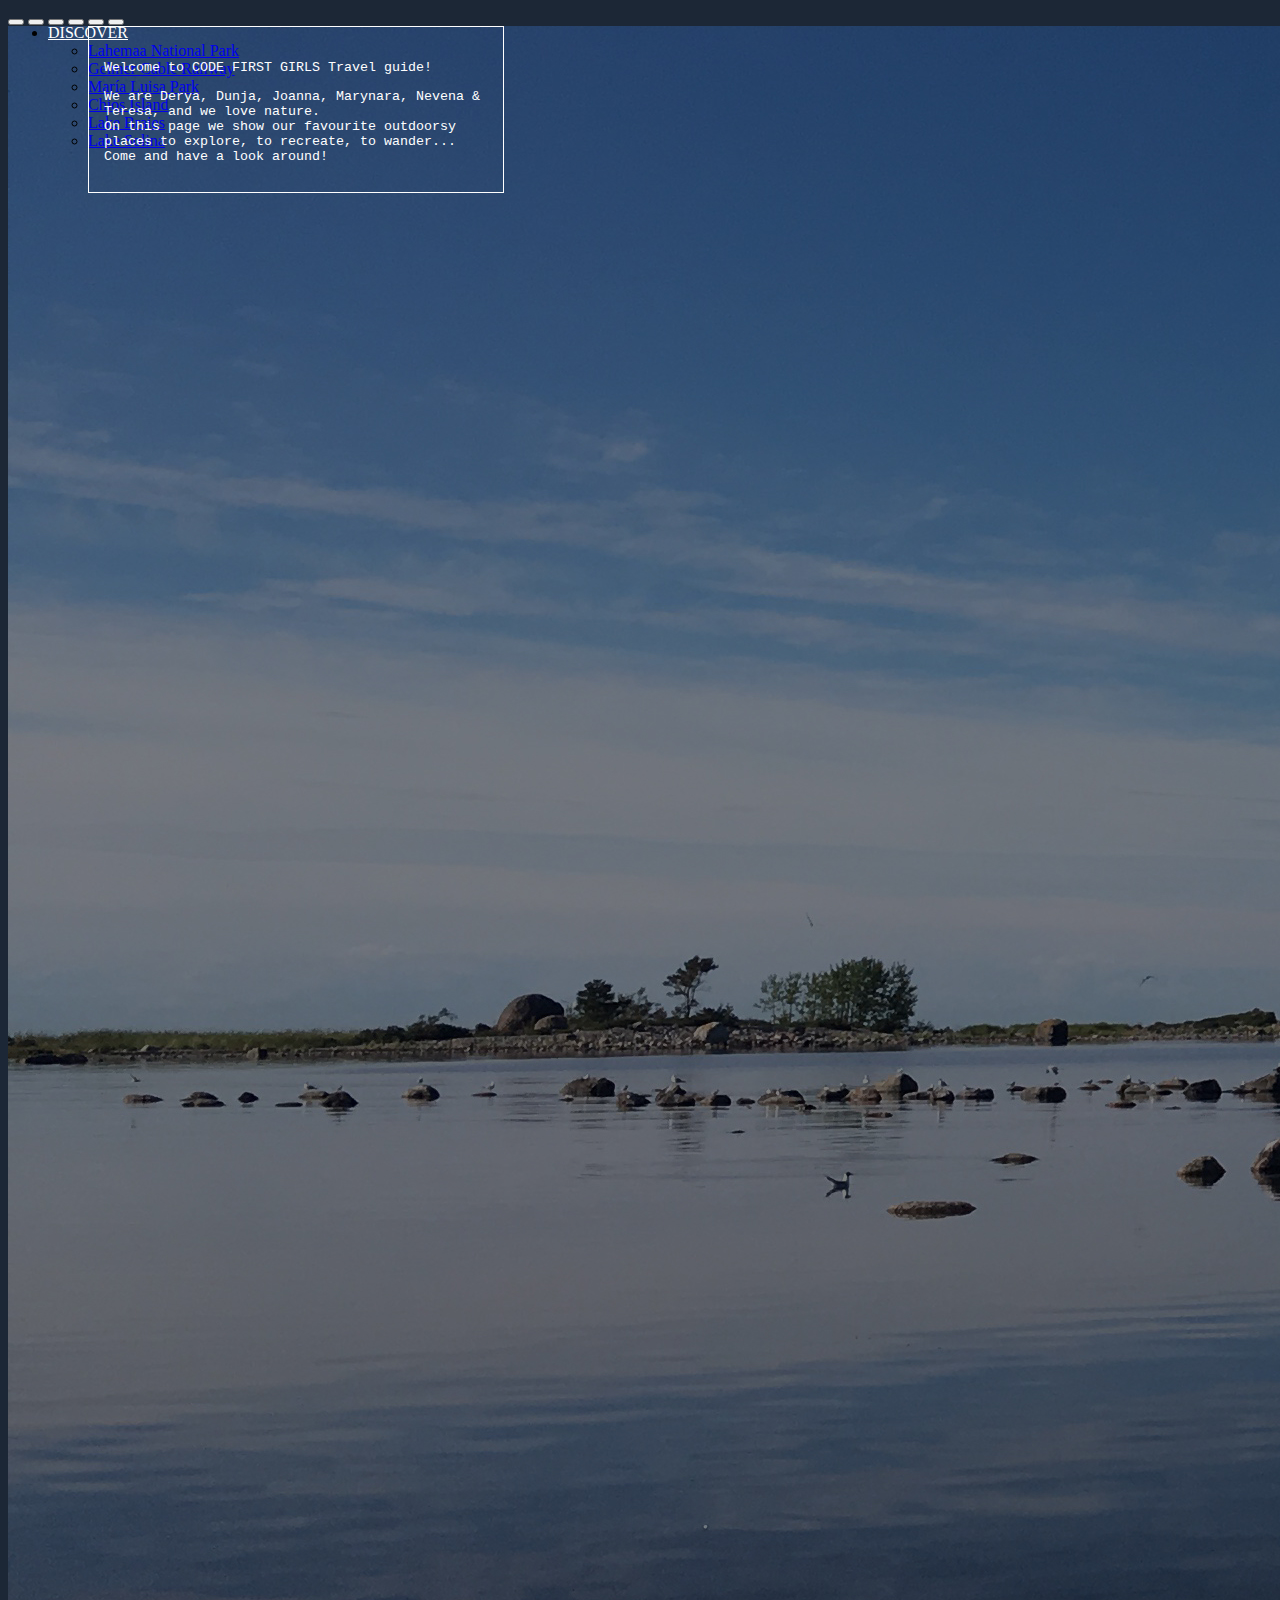
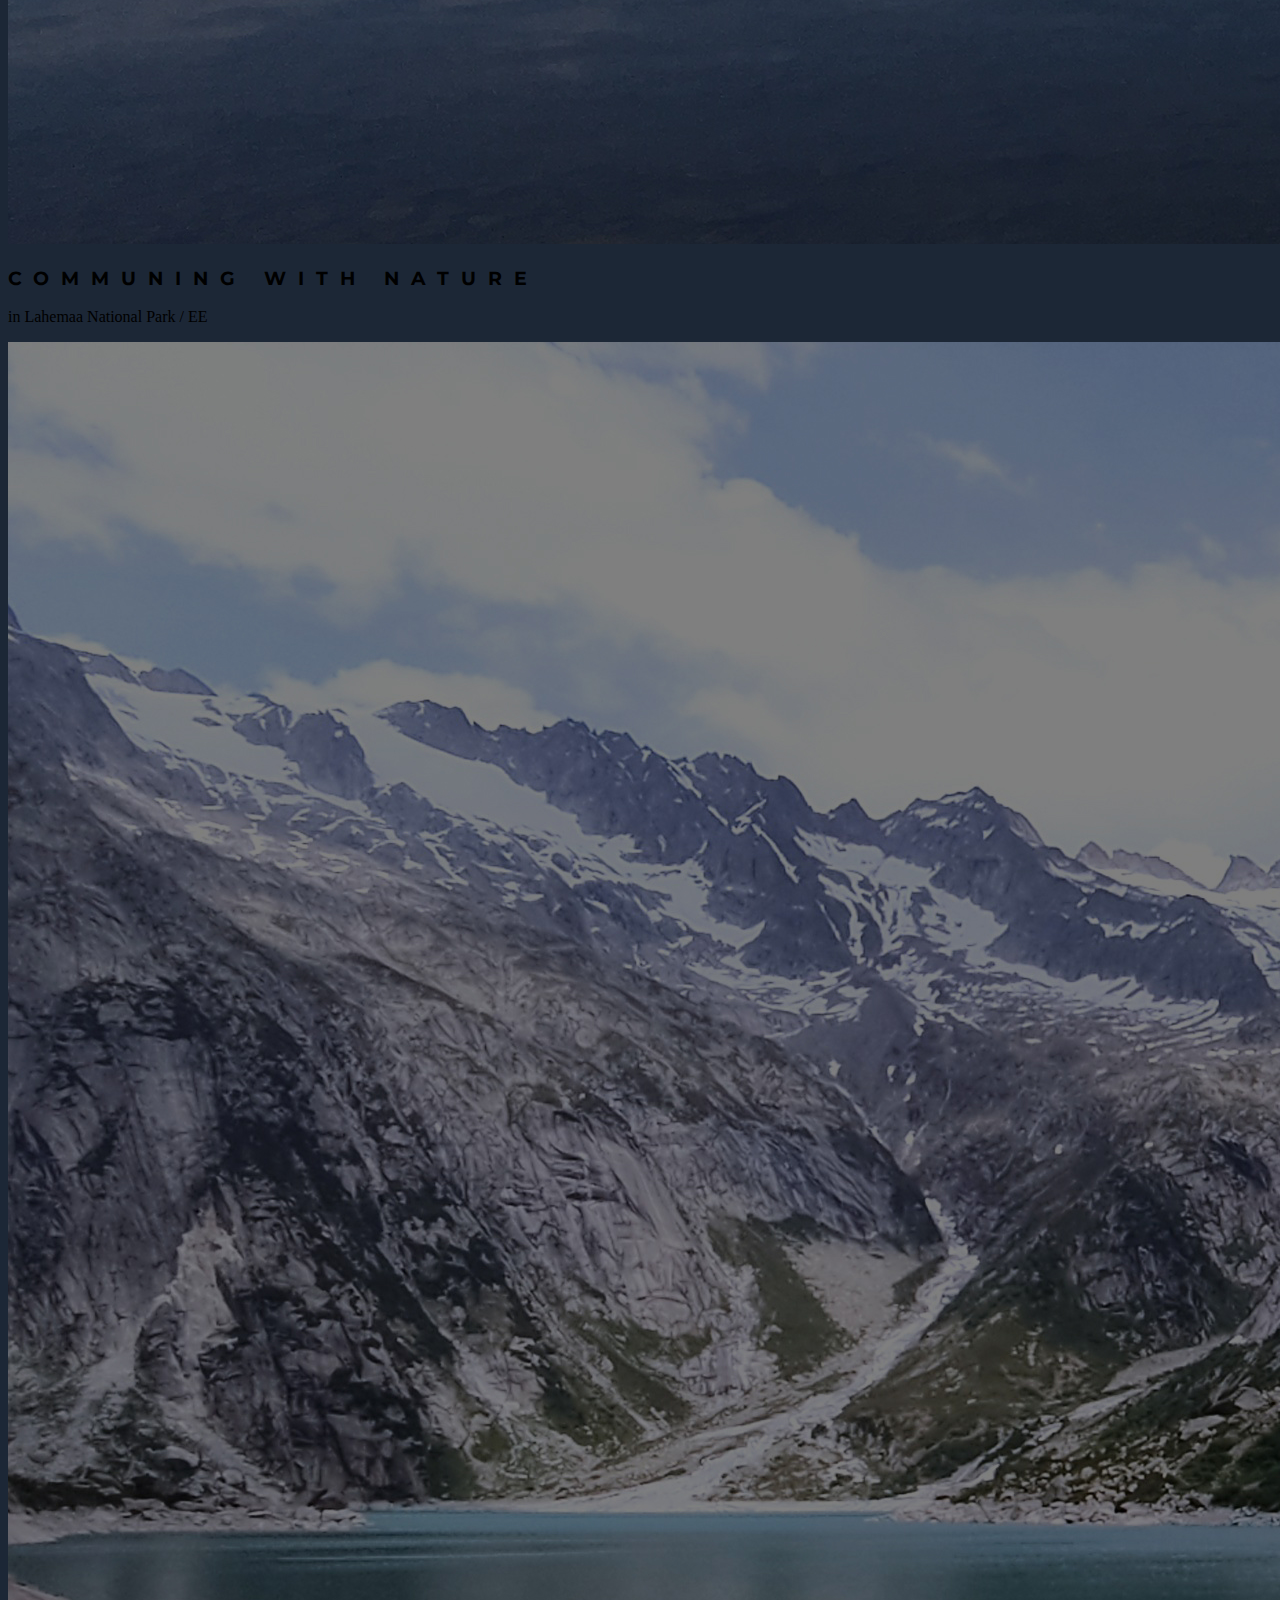
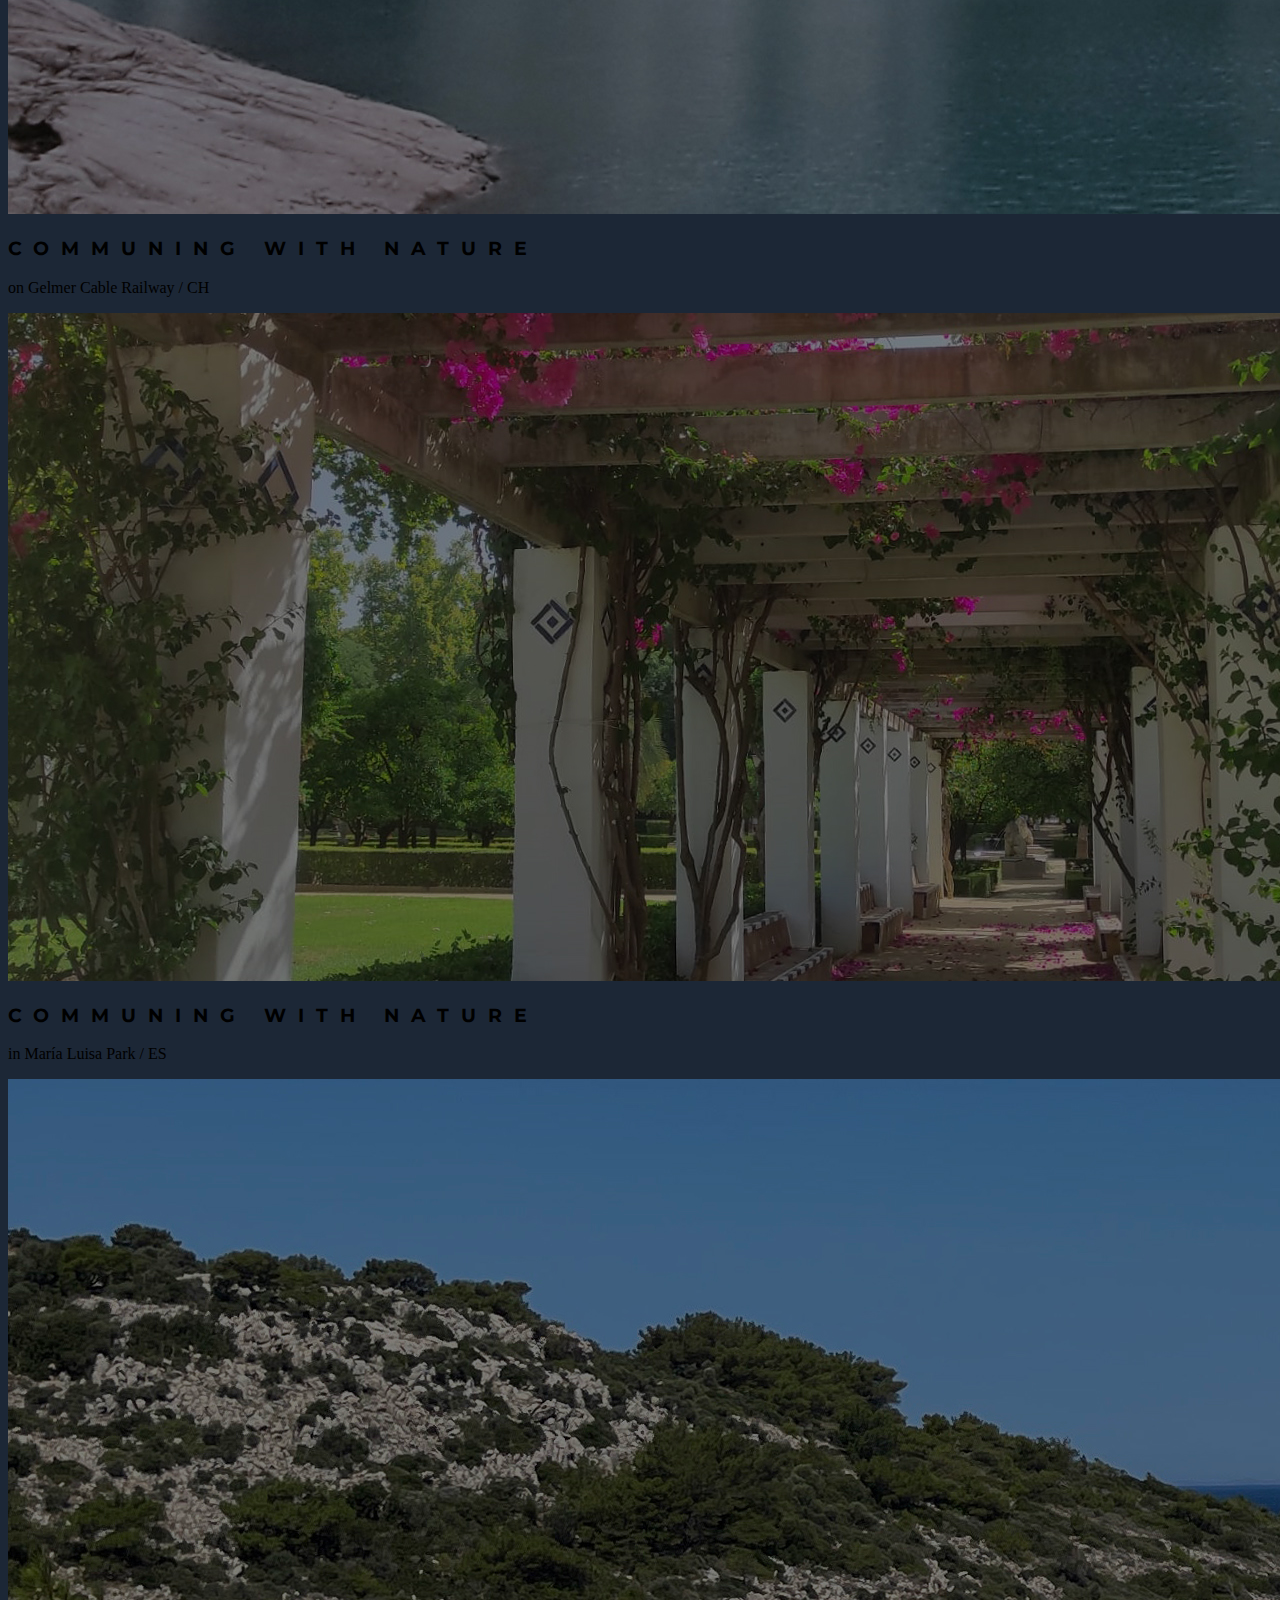
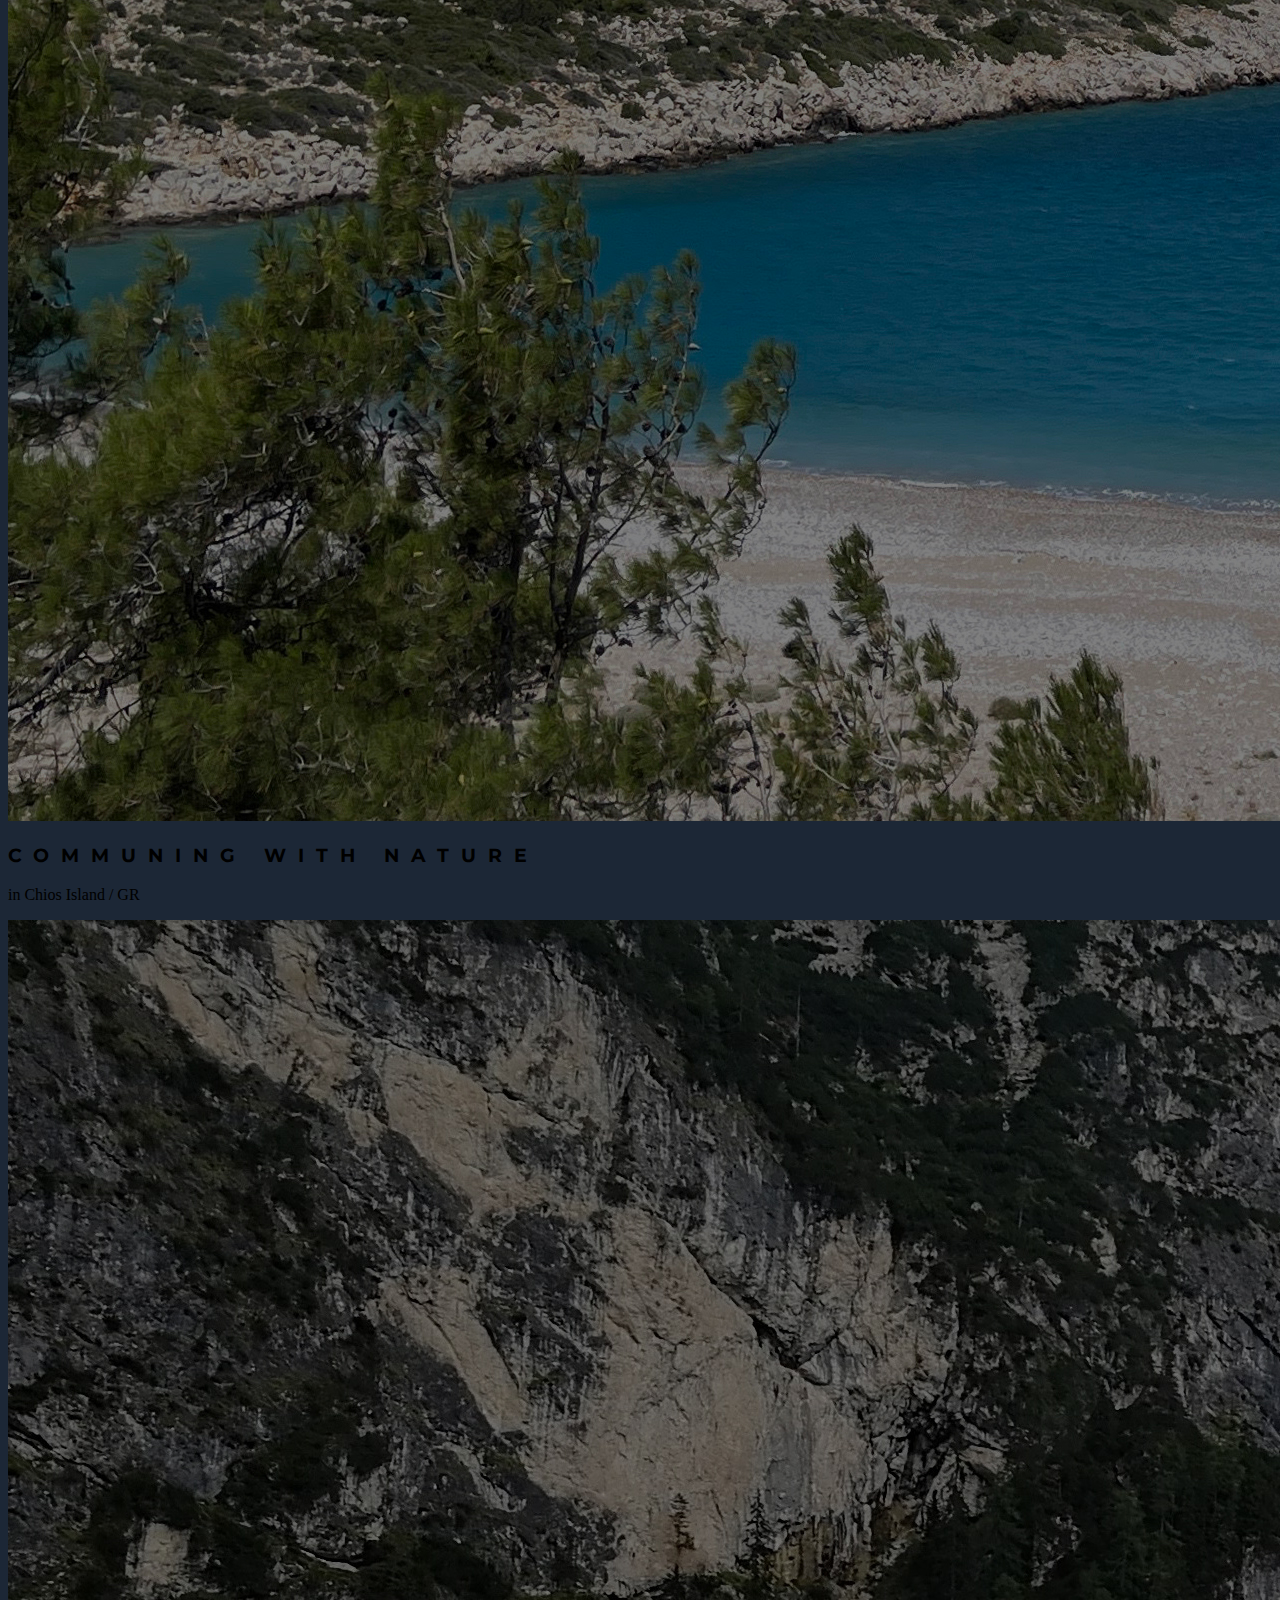
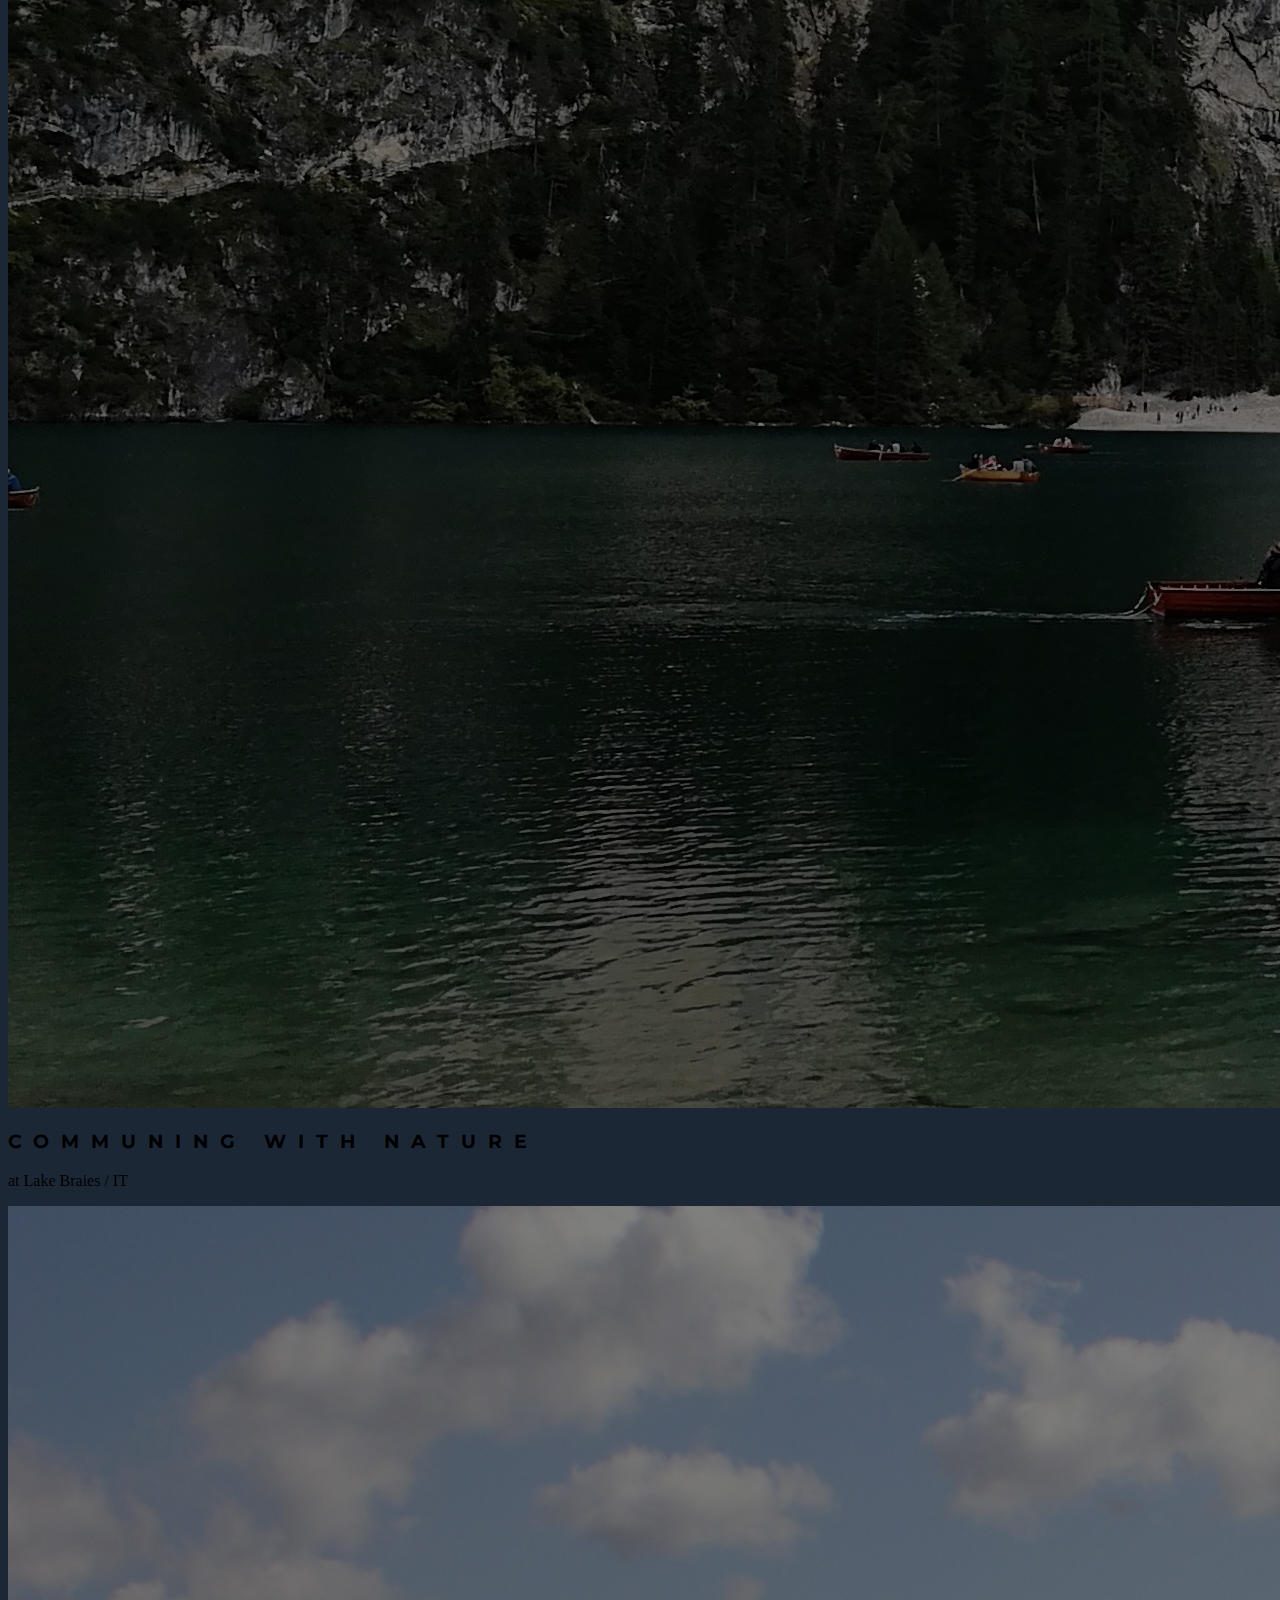
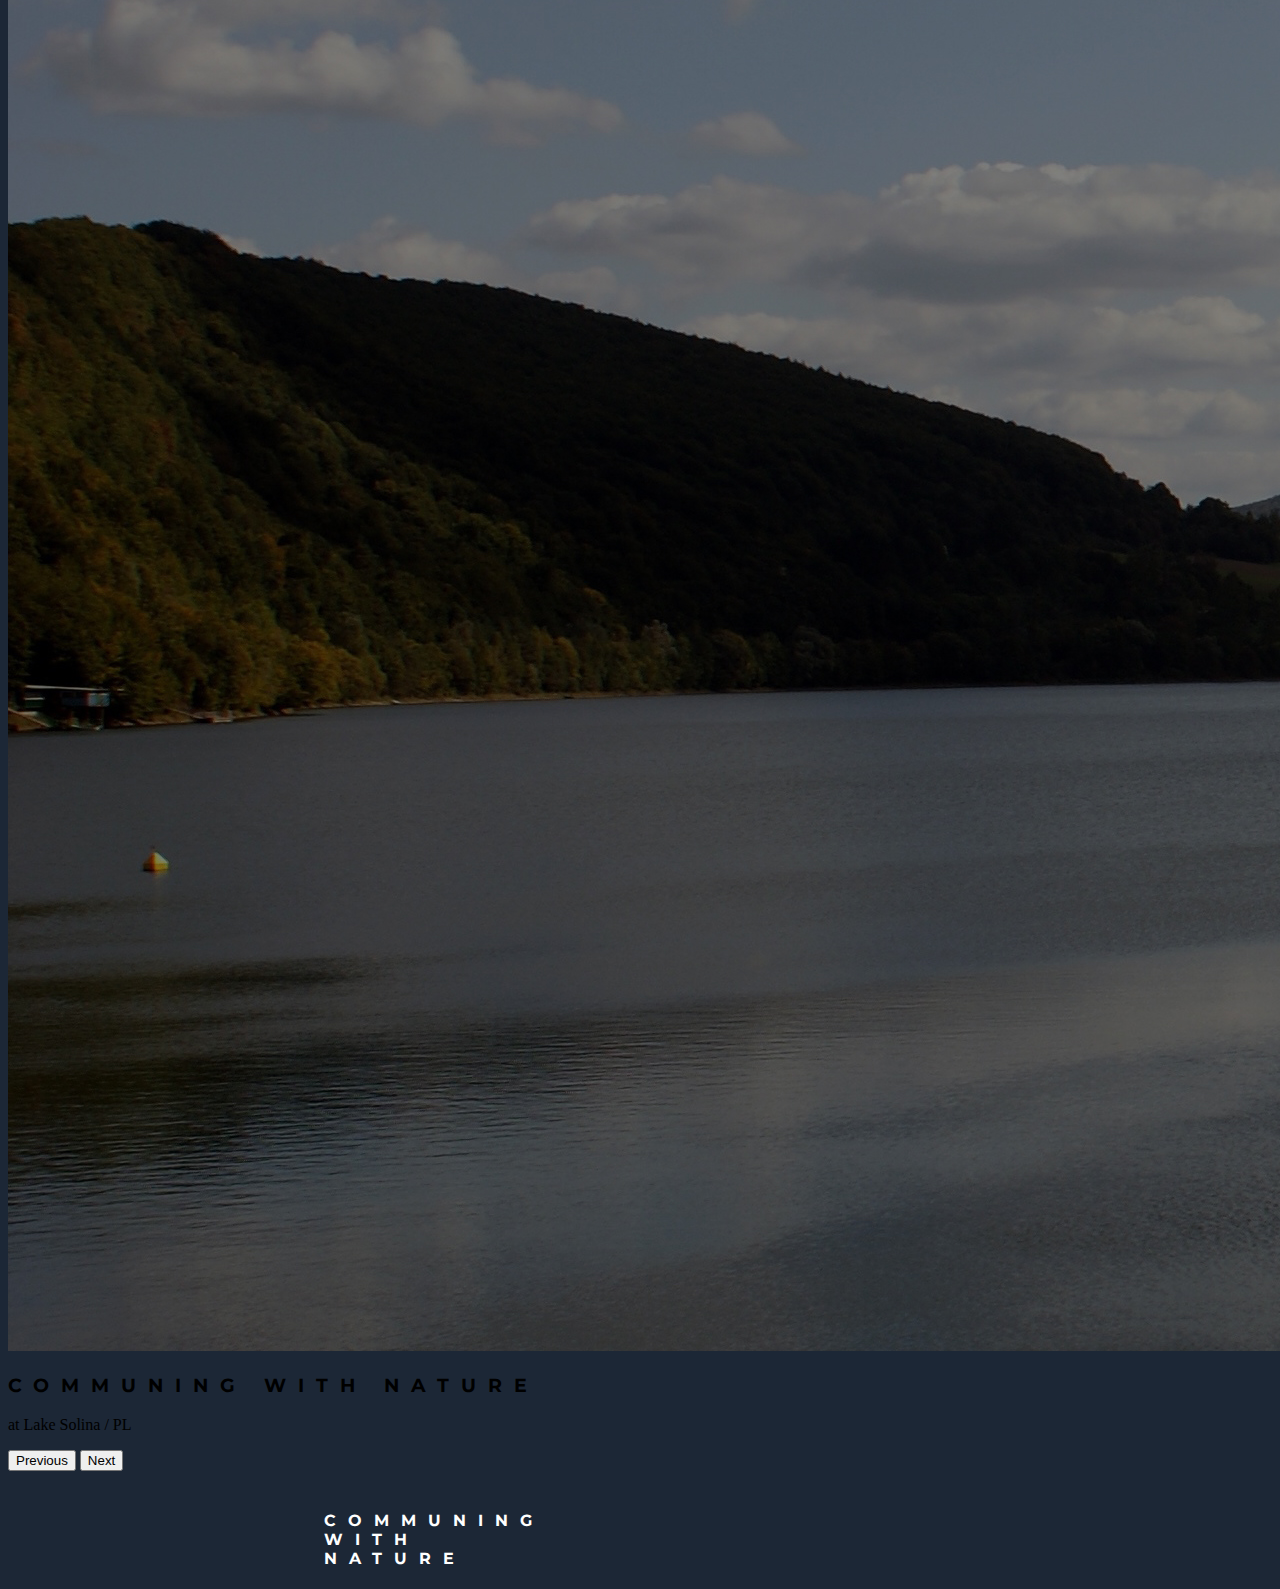
<file: index.html>
<!DOCTYPE html>
<html lang="en">
  <head>
    <meta charset="UTF-8" />
    <meta name="viewport" content="width=device-width, initial-scale=1.0" />
    <title>Communing with nature</title>
    <link
      href="https://cdn.jsdelivr.net/npm/bootstrap@5.3.0/dist/css/bootstrap.min.css"
      rel="stylesheet"
      integrity="sha384-9ndCyUaIbzAi2FUVXJi0CjmCapSmO7SnpJef0486qhLnuZ2cdeRhO02iuK6FUUVM"
      crossorigin="anonymous"
    />
    <link rel="stylesheet" href="src/style.css" />
    <!-- special font -->
    <link
      rel="stylesheet"
      href="https://fonts.googleapis.com/css?family=Montserrat"
    />
  </head>
  <body>
    <!-- Carousel -->
    <div id="carouselExampleCaptions" class="carousel slide">
      <!-- nav bar -->
      <ul class="nav justify-content-end">
        <li class="nav-item dropdown">
          <a
            class="nav-link dropdown-toggle"
            href="#"
            role="button"
            data-bs-toggle="dropdown"
            aria-expanded="false"
          >
            DISCOVER
          </a>
          <ul class="dropdown-menu">
            <li>
              <a class="dropdown-item" href="nature-website/lahemaa.html"
                >Lahemaa National Park</a
              >
            </li>
            <li>
              <a class="dropdown-item" href="nature-website/gelmer.html"
                >Gelmer Cable Railway</a
              >
            </li>
            <li>
              <a class="dropdown-item" href="nature-website/marialuisapark.html"
                >María Luisa Park</a
              >
            </li>
            <li>
              <a class="dropdown-item" href="nature-website/chios.html"
                >Chios Island</a
              >
            </li>
            <li>
              <a class="dropdown-item" href="nature-website/braies.html"
                >Lake Braies</a
              >
            </li>
            <li>
              <a class="dropdown-item" href="nature-website/solina.html"
                >Lake Solina</a
              >
            </li>
          </ul>
        </li>
      </ul>

      <!-- about text wide screen -->
      <div class="aboutSectionWide">
        <p>Welcome to CODE FIRST GIRLS Travel guide!</p>
        <p>
          We are Derya, Dunja, Joanna, Marynara, Nevena & Teresa, and we love
          nature. <br />
          On this page we show our favourite outdoorsy places to explore, to
          recreate, to wander...<br />
          Come and have a look around!
        </p>
      </div>
      <!-- Indicators/dots -->
      <div class="carousel-indicators">
        <button
          type="button"
          data-bs-target="#carouselExampleCaptions"
          data-bs-slide-to="0"
          class="active"
          aria-current="true"
          aria-label="Slide 1"
        ></button>
        <button
          type="button"
          data-bs-target="#carouselExampleCaptions"
          data-bs-slide-to="1"
          aria-label="Slide 2"
        ></button>
        <button
          type="button"
          data-bs-target="#carouselExampleCaptions"
          data-bs-slide-to="2"
          aria-label="Slide 3"
        ></button>
        <button
          type="button"
          data-bs-target="#carouselExampleCaptions"
          data-bs-slide-to="3"
          aria-label="Slide 4"
        ></button>
        <button
          type="button"
          data-bs-target="#carouselExampleCaptions"
          data-bs-slide-to="4"
          aria-label="Slide 5"
        ></button>
        <button
          type="button"
          data-bs-target="#carouselExampleCaptions"
          data-bs-slide-to="5"
          aria-label="Slide 6"
        ></button>
      </div>

      <!-- The slideshow/carousel -->

      <div class="carousel-inner">
        <div class="carousel-item active">
          <img
            src="images/lahemaa_filter.jpg"
            class="d-block w-100"
            alt="Lahemaa National Park"
          />
          <div class="carousel-caption d-none d-md-block">
            <h3>COMMUNING WITH NATURE</h3>
            <p>in Lahemaa National Park / EE</p>
          </div>
        </div>
        <div class="carousel-item">
          <img
            src="images/gelmerbahn_filter.jpg"
            class="d-block w-100"
            alt="Gelmer Cable Railway"
          />
          <div class="carousel-caption d-none d-md-block">
            <h3>COMMUNING WITH NATURE</h3>
            <p>on Gelmer Cable Railway / CH</p>
          </div>
        </div>
        <div class="carousel-item">
          <img
            src="images/marialuisapark_filter.jpg"
            class="d-block w-100"
            alt="María Luisa Park"
          />
          <div class="carousel-caption d-none d-md-block">
            <h3>COMMUNING WITH NATURE</h3>
            <p>in María Luisa Park / ES</p>
          </div>
        </div>
        <div class="carousel-item">
          <img
            src="images/chios_filter.jpg"
            class="d-block w-100"
            alt="Chios Island"
          />
          <div class="carousel-caption d-none d-md-block">
            <h3>COMMUNING WITH NATURE</h3>
            <p>in Chios Island / GR</p>
          </div>
        </div>
        <div class="carousel-item">
          <img
            src="images/braies_filter.jpg"
            class="d-block w-100"
            alt="Lake Braies"
          />
          <div class="carousel-caption d-none d-md-block">
            <h3>COMMUNING WITH NATURE</h3>
            <p>at Lake Braies / IT</p>
          </div>
        </div>
        <div class="carousel-item">
          <img
            src="images/solina_filter.jpg"
            class="d-block w-100"
            alt="Lake Solina"
          />
          <div class="carousel-caption d-none d-md-block">
            <h3>COMMUNING WITH NATURE</h3>
            <p>at Lake Solina / PL</p>
          </div>
        </div>
      </div>

      <!-- Left and right controls/icons -->
      <button
        class="carousel-control-prev"
        type="button"
        data-bs-target="#carouselExampleCaptions"
        data-bs-slide="prev"
      >
        <span class="carousel-control-prev-icon" aria-hidden="true"></span>
        <span class="visually-hidden">Previous</span>
      </button>
      <button
        class="carousel-control-next"
        type="button"
        data-bs-target="#carouselExampleCaptions"
        data-bs-slide="next"
      >
        <span class="carousel-control-next-icon" aria-hidden="true"></span>
        <span class="visually-hidden">Next</span>
      </button>
    </div>

    <!-- heading for phone screen -->
    <div class="headingPhone d-sm-block d-md-none">
      <h4>
        COMMUNING <br />
        WITH <br />
        NATURE
      </h4>
    </div>

    <!-- about text for phone & tablet screen -->
    <div class="aboutSectionPhone">
      <p>Welcome to CODE FIRST GIRLS travel guide!</p>
      <p>
        We are Derya, Dunja, Joanna, Marynara, Nevena & Teresa, and we love
        nature. <br />
        On this page we show our favourite outdoorsy places to explore, to
        recreate, to wander... <br />
        Come and have a look around!
      </p>
    </div>

    <script
      src="https://cdn.jsdelivr.net/npm/bootstrap@5.3.0/dist/js/bootstrap.bundle.min.js"
      integrity="sha384-geWF76RCwLtnZ8qwWowPQNguL3RmwHVBC9FhGdlKrxdiJJigb/j/68SIy3Te4Bkz"
      crossorigin="anonymous"
    ></script>
  </body>
</html>
</file>
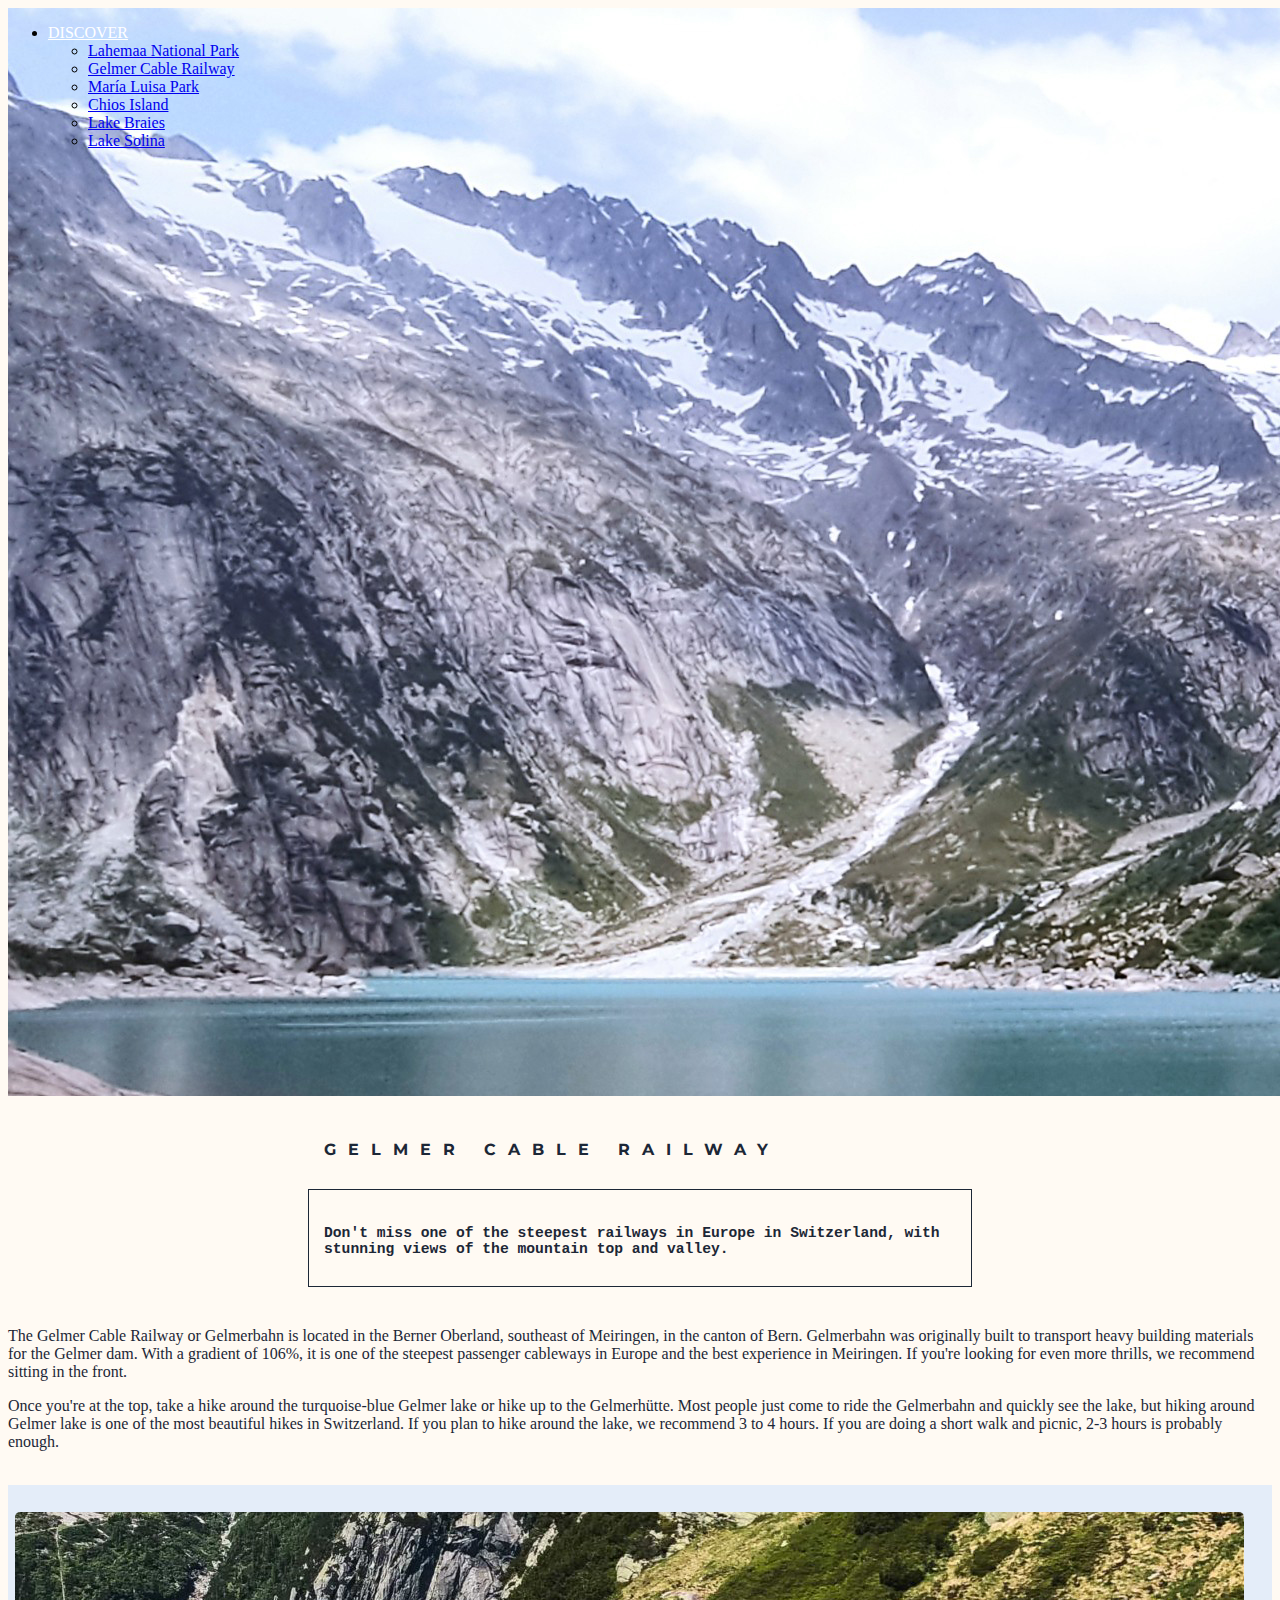
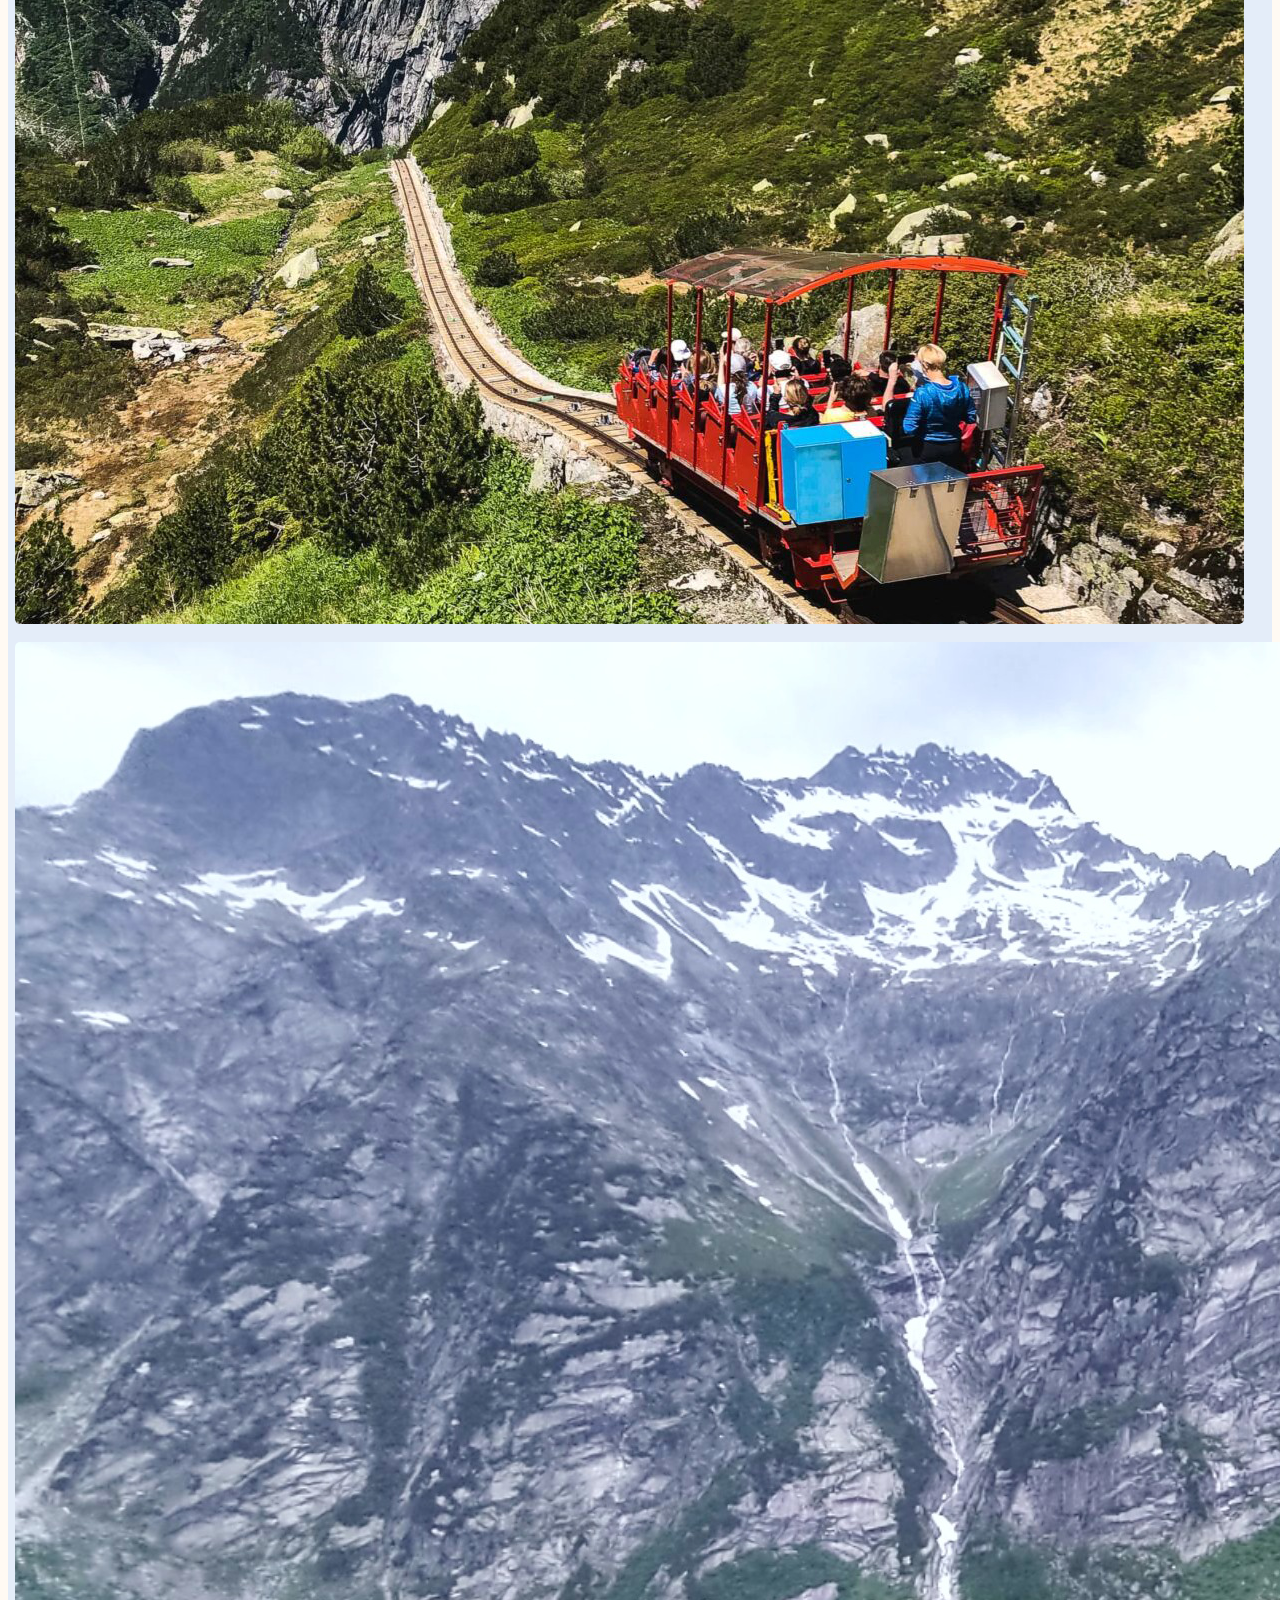
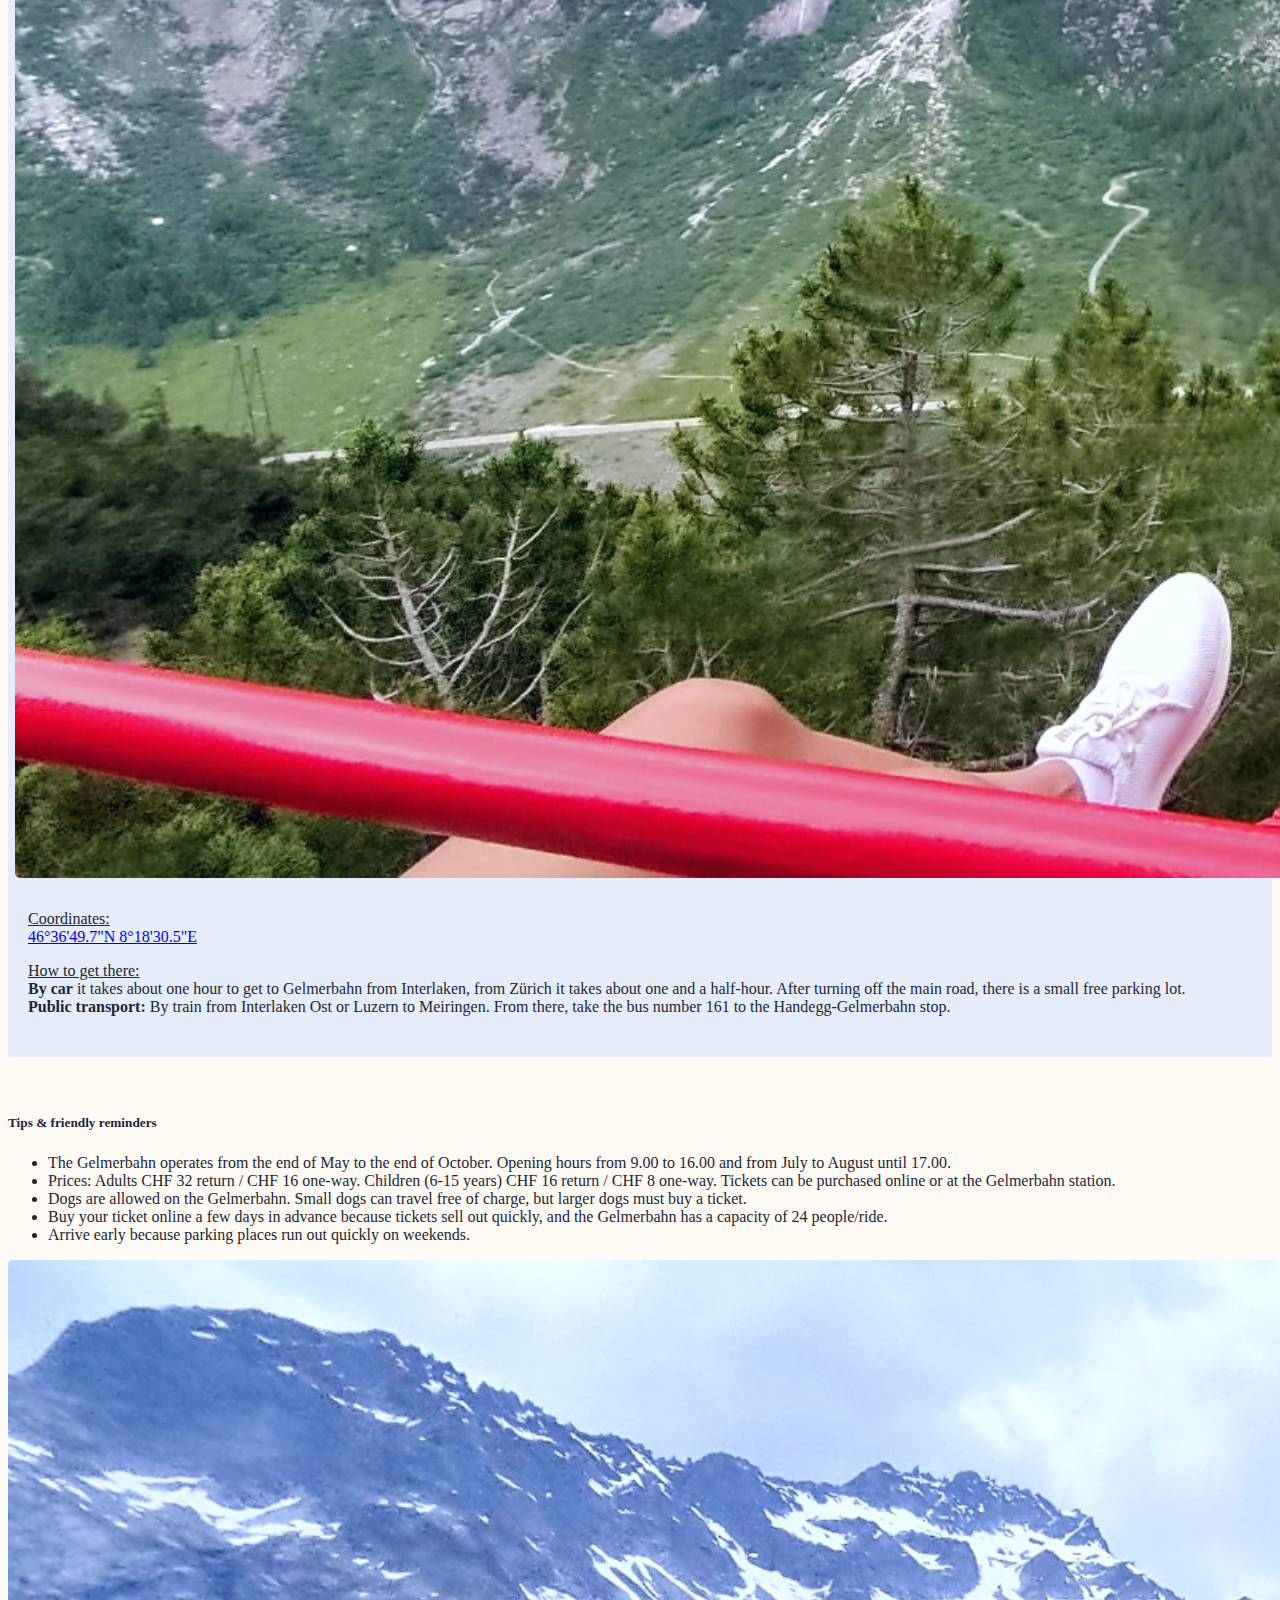
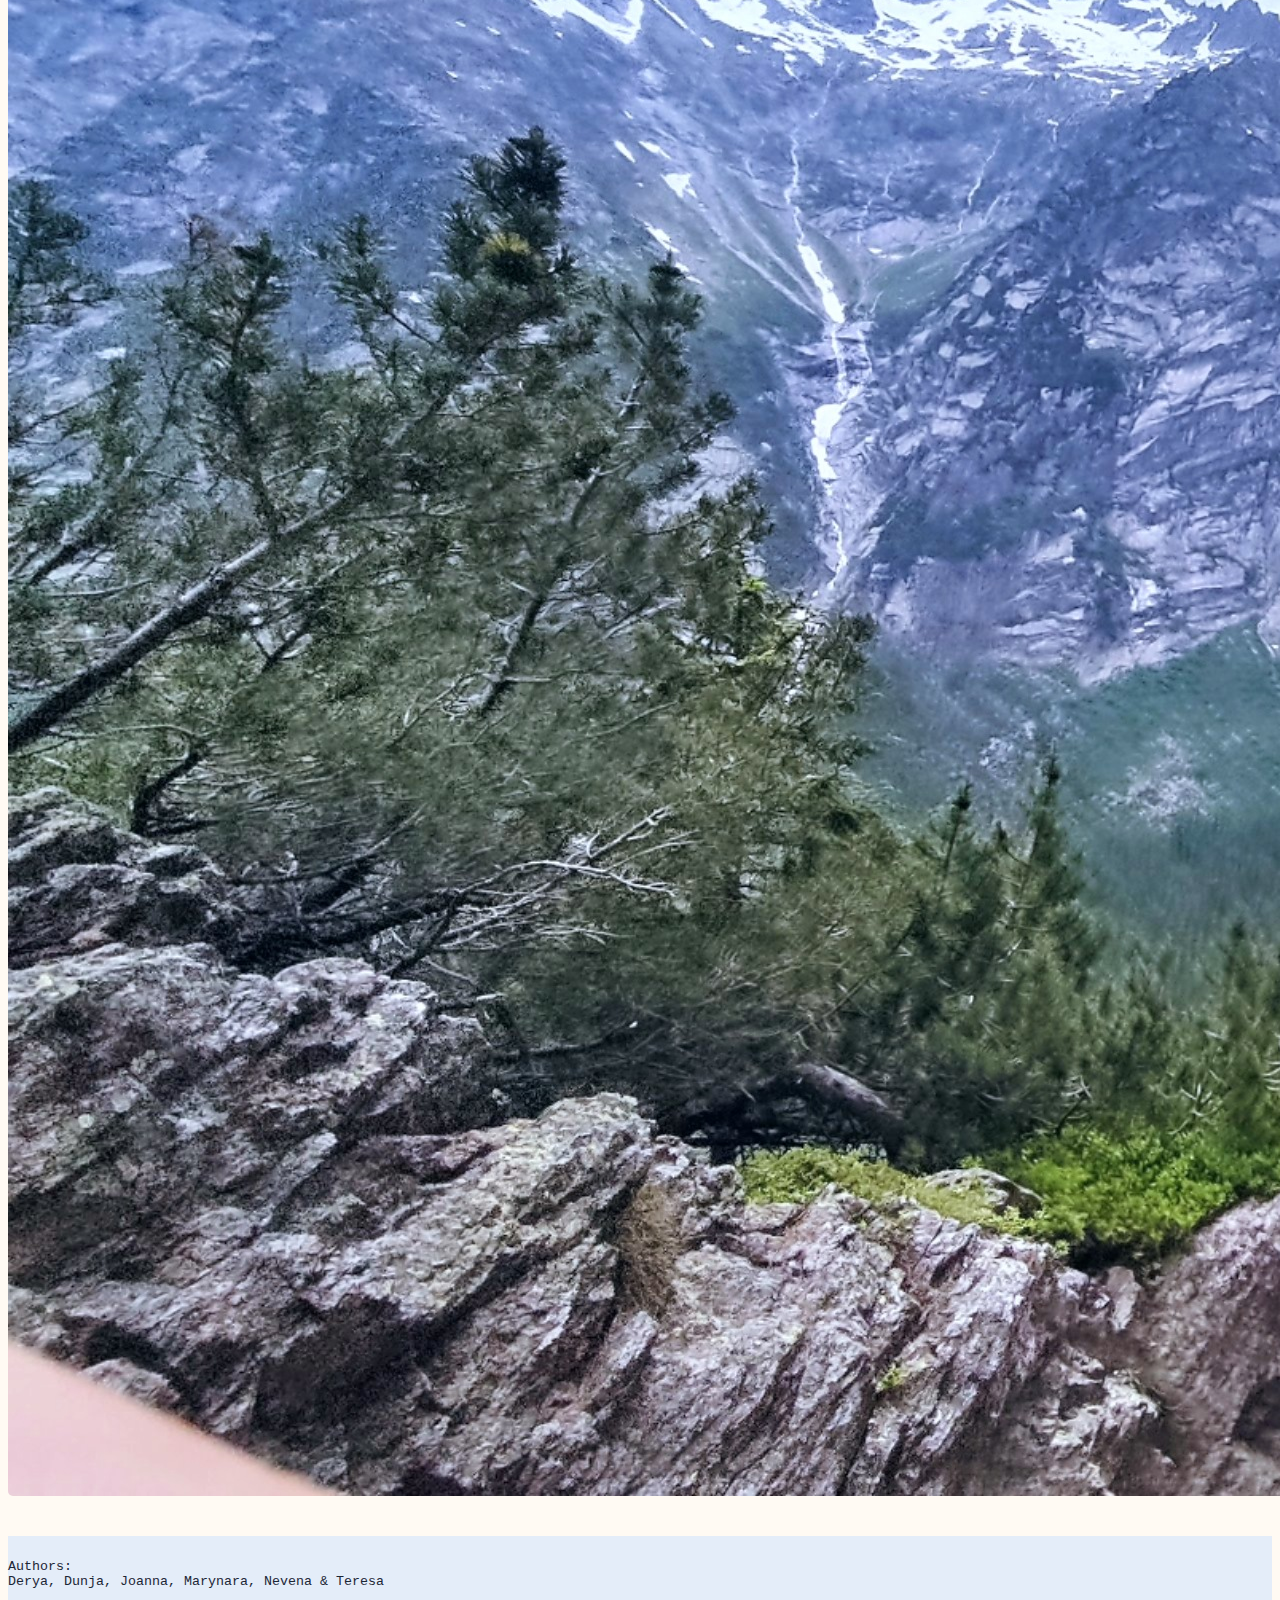
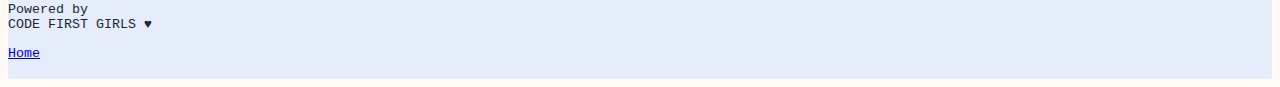
<file: nature-website/gelmer.html>
<!DOCTYPE html>
<html lang="en">
  <head>
    <meta charset="UTF-8" />
    <meta name="viewport" content="width=device-width, initial-scale=1.0" />
    <title>Gelmer Cable Railway</title>
    <link
      href="https://cdn.jsdelivr.net/npm/bootstrap@5.3.0/dist/css/bootstrap.min.css"
      rel="stylesheet"
      integrity="sha384-9ndCyUaIbzAi2FUVXJi0CjmCapSmO7SnpJef0486qhLnuZ2cdeRhO02iuK6FUUVM"
      crossorigin="anonymous"
    />
    <link rel="stylesheet" href="../src/subpage.css" />
    <!-- special font -->
    <link
      rel="stylesheet"
      href="https://fonts.googleapis.com/css?family=Montserrat"
    />
  </head>
  <body>
    <div class="mainImage">
      <!-- nav bar -->
      <ul class="nav justify-content-end">
        <li class="nav-item dropdown">
          <a
            class="nav-link dropdown-toggle"
            href="#"
            role="button"
            data-bs-toggle="dropdown"
            aria-expanded="false"
          >
            DISCOVER
          </a>
          <ul class="dropdown-menu">
            <li>
              <a class="dropdown-item" href="../nature-website/lahemaa.html"
                >Lahemaa National Park</a
              >
            </li>
            <li>
              <a class="dropdown-item" href="../nature-website/gelmer.html"
                >Gelmer Cable Railway</a
              >
            </li>
            <li>
              <a
                class="dropdown-item"
                href="../nature-website/marialuisapark.html"
                >María Luisa Park</a
              >
            </li>
            <li>
              <a class="dropdown-item" href="../nature-website/chios.html"
                >Chios Island</a
              >
            </li>
            <li>
              <a class="dropdown-item" href="../nature-website/braies.html"
                >Lake Braies</a
              >
            </li>
            <li>
              <a class="dropdown-item" href="../nature-website/solina.html"
                >Lake Solina</a
              >
            </li>
          </ul>
        </li>
      </ul>

      <!-- main image: crop ratio 3:1 -->
      <img
        src="../images/gelmerimg/img1.jpg"
        class="d-block w-100"
        alt="Lake Gelmer"
      />
    </div>

    <div class="heading">
      <h4>GELMER CABLE RAILWAY</h4>
    </div>

    <!-- boxed intro text section -->
    <div class="introText">
      <p>
        Don't miss one of the steepest railways in Europe in Switzerland, with
        stunning views of the mountain top and valley.
      </p>
    </div>

    <!-- main text section -->
    <div class="container text-justify">
      <div class="row">
        <!-- responsive columns: small screen 1 column, mid screen and up two columns -->
        <div class="col-xs-12 col-md-6">
          <p class="bodyText">
            The Gelmer Cable Railway or Gelmerbahn is located in the Berner
            Oberland, southeast of Meiringen, in the canton of Bern. Gelmerbahn
            was originally built to transport heavy building materials for the
            Gelmer dam. With a gradient of 106%, it is one of the steepest
            passenger cableways in Europe and the best experience in Meiringen.
            If you're looking for even more thrills, we recommend sitting in the
            front.
          </p>
        </div>
        <div class="col-xs-12 col-md-6">
          <p class="bodyText">
            Once you're at the top, take a hike around the turquoise-blue Gelmer
            lake or hike up to the Gelmerhütte. Most people just come to ride
            the Gelmerbahn and quickly see the lake, but hiking around Gelmer
            lake is one of the most beautiful hikes in Switzerland. If you plan
            to hike around the lake, we recommend 3 to 4 hours. If you are doing
            a short walk and picnic, 2-3 hours is probably enough.
          </p>
        </div>
      </div>
    </div>

    <br />

    <!-- small image gallery & directions -->
    <div class="imgDirections">
      <div class="container">
        <div class="row">
          <!-- responsive columns: small screen 1 column, mid screen and up three columns -->
          <div class="col-xs-12 col-md-4 imgStyle">
            <img
              src="../images/gelmerimg/img2.jpg"
              class="img-fluid"
              alt="Gelmer cable car"
            />
          </div>
          <div class="col-xs-12 col-md-4 imgStyle">
            <img
              src="../images/gelmerimg/img3.jpg"
              class="img-fluid"
              alt="Gelmer front row view"
            />
          </div>
          <div class="col-xs-12 col-md-4 directionBox">
            <p><u>Coordinates:</u> <br />
              <a href="https://www.google.com/maps/d/edit?mid=1OLYyeK4oNSsA4PxlC_SRzgXP_jik9jk&usp=sharing">46°36'49.7"N 8°18'30.5"E</a>
            </p>
            <p>
              <u>How to get there:</u> <br /><b>By car</b> it takes about one
              hour to get to Gelmerbahn from Interlaken, from Zürich it takes
              about one and a half-hour. After turning off the main road, there
              is a small free parking lot. <br /><b>Public transport:</b> By
              train from Interlaken Ost or Luzern to Meiringen. From there, take
              the bus number 161 to the Handegg-Gelmerbahn stop.
            </p>
          </div>
        </div>
      </div>
    </div>

    <br /><br />

    <!-- list of tips & image -->
    <div class="container">
      <div class="row">
        <!-- responsive columns: small screen 1 column, mid screen and up two columns -->
        <div class="col-xs-12 col-md-6 bodyText">
          <h5>Tips & friendly reminders</h5>
          <ul>
            <li>
              The Gelmerbahn operates from the end of May to the end of October.
              Opening hours from 9.00 to 16.00 and from July to August until
              17.00.
            </li>
            <li>
              Prices: Adults CHF 32 return / CHF 16 one-way. Children (6-15
              years) CHF 16 return / CHF 8 one-way. Tickets can be purchased
              online or at the Gelmerbahn station.
            </li>
            <li>
              Dogs are allowed on the Gelmerbahn. Small dogs can travel free of
              charge, but larger dogs must buy a ticket.
            </li>
            <li>
              Buy your ticket online a few days in advance because tickets sell
              out quickly, and the Gelmerbahn has a capacity of 24 people/ride.
            </li>
            <li>
              Arrive early because parking places run out quickly on weekends.
            </li>
          </ul>
        </div>
        <div class="col-xs-12 col-md-6">
          <img
            src="../images/gelmerimg/img4.jpg"
            class="img-fluid"
            alt="Gelmer cable car view"
          />
        </div>
      </div>
    </div>

    <br /><br />

    <footer>
      <div class="container text-justify">
        <div class="row">
          <div class="col-6">
            <p>
              Authors: <br />
              Derya, Dunja, Joanna, Marynara, Nevena & Teresa
            </p>
          </div>
          <div class="col-3">
            <p>
              Powered by <br />
              CODE FIRST GIRLS ♥
            </p>
          </div>
          <div class="col-3">
            <p><a href="../index.html">Home</a></p>
          </div>
        </div>
      </div>
    </footer>

    <script
      src="https://cdn.jsdelivr.net/npm/bootstrap@5.3.0/dist/js/bootstrap.bundle.min.js"
      integrity="sha384-geWF76RCwLtnZ8qwWowPQNguL3RmwHVBC9FhGdlKrxdiJJigb/j/68SIy3Te4Bkz"
      crossorigin="anonymous"
    ></script>
  </body>
</html>
</file>
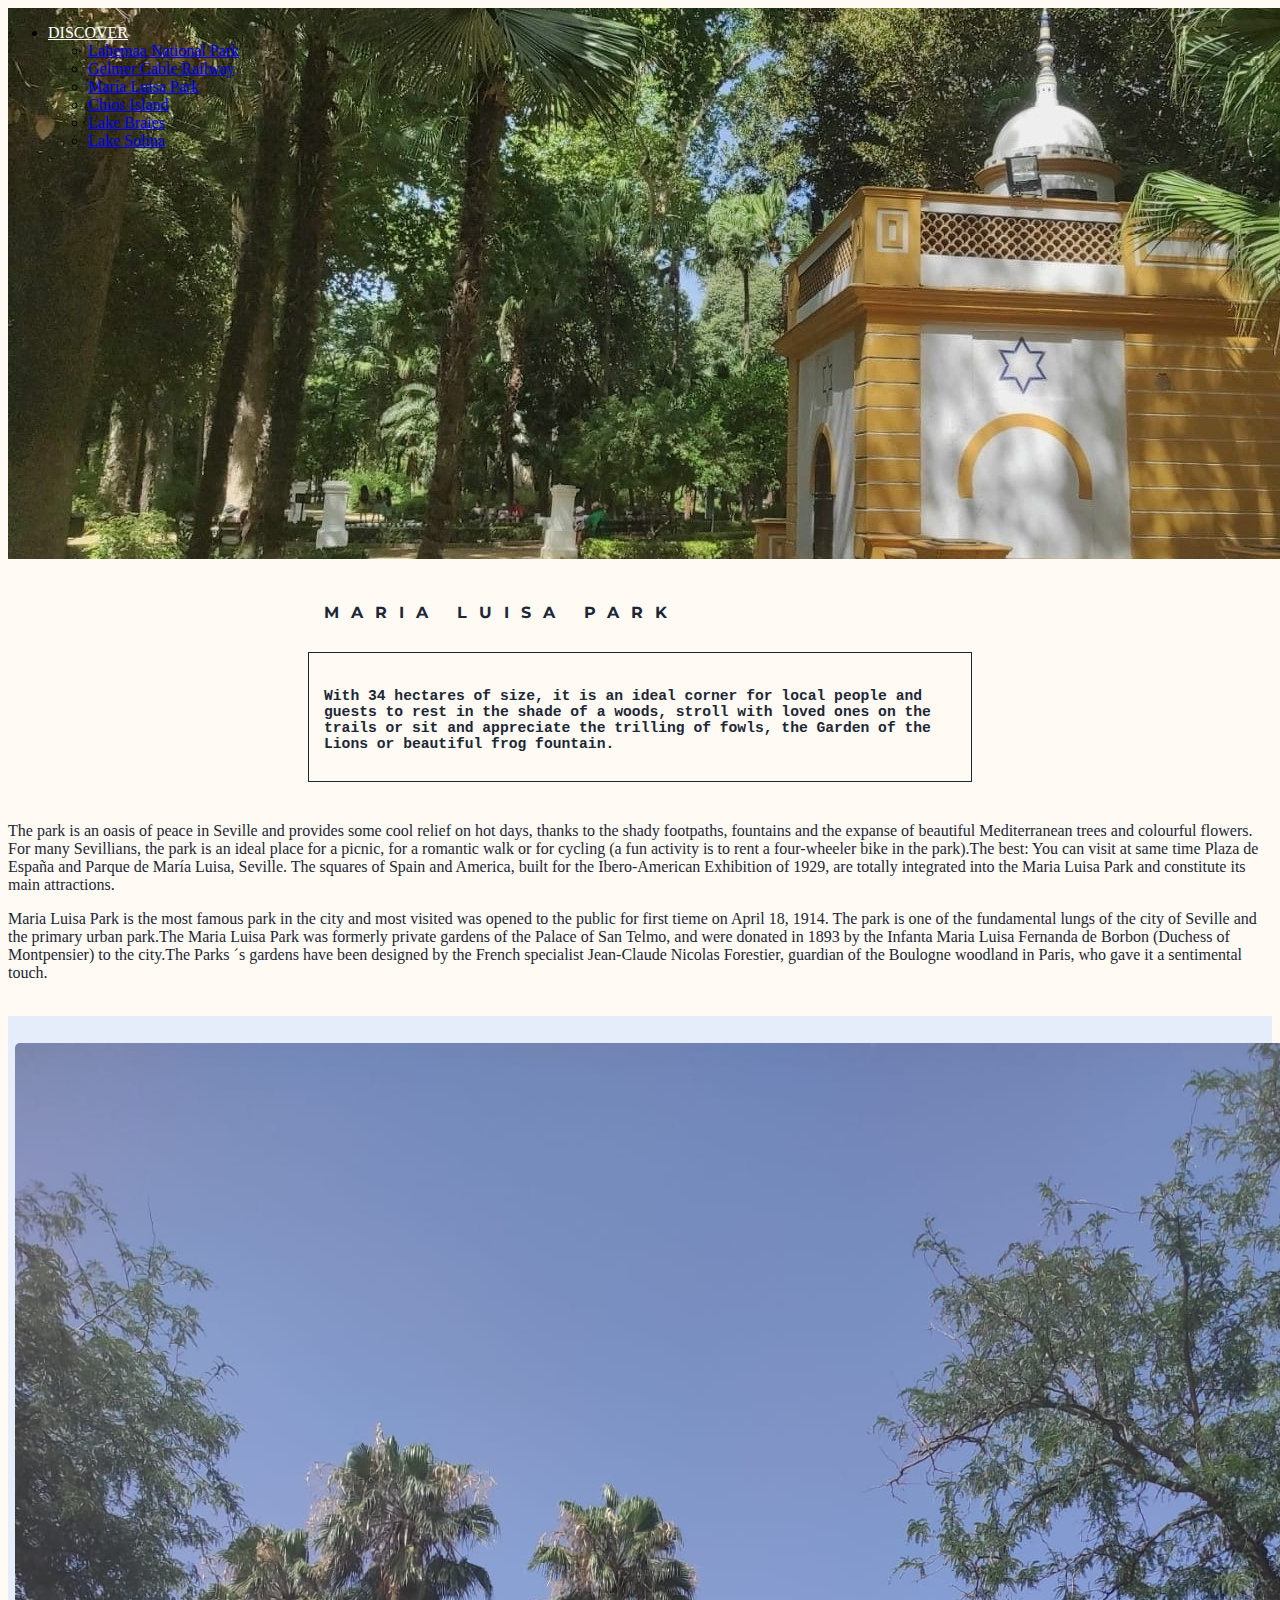
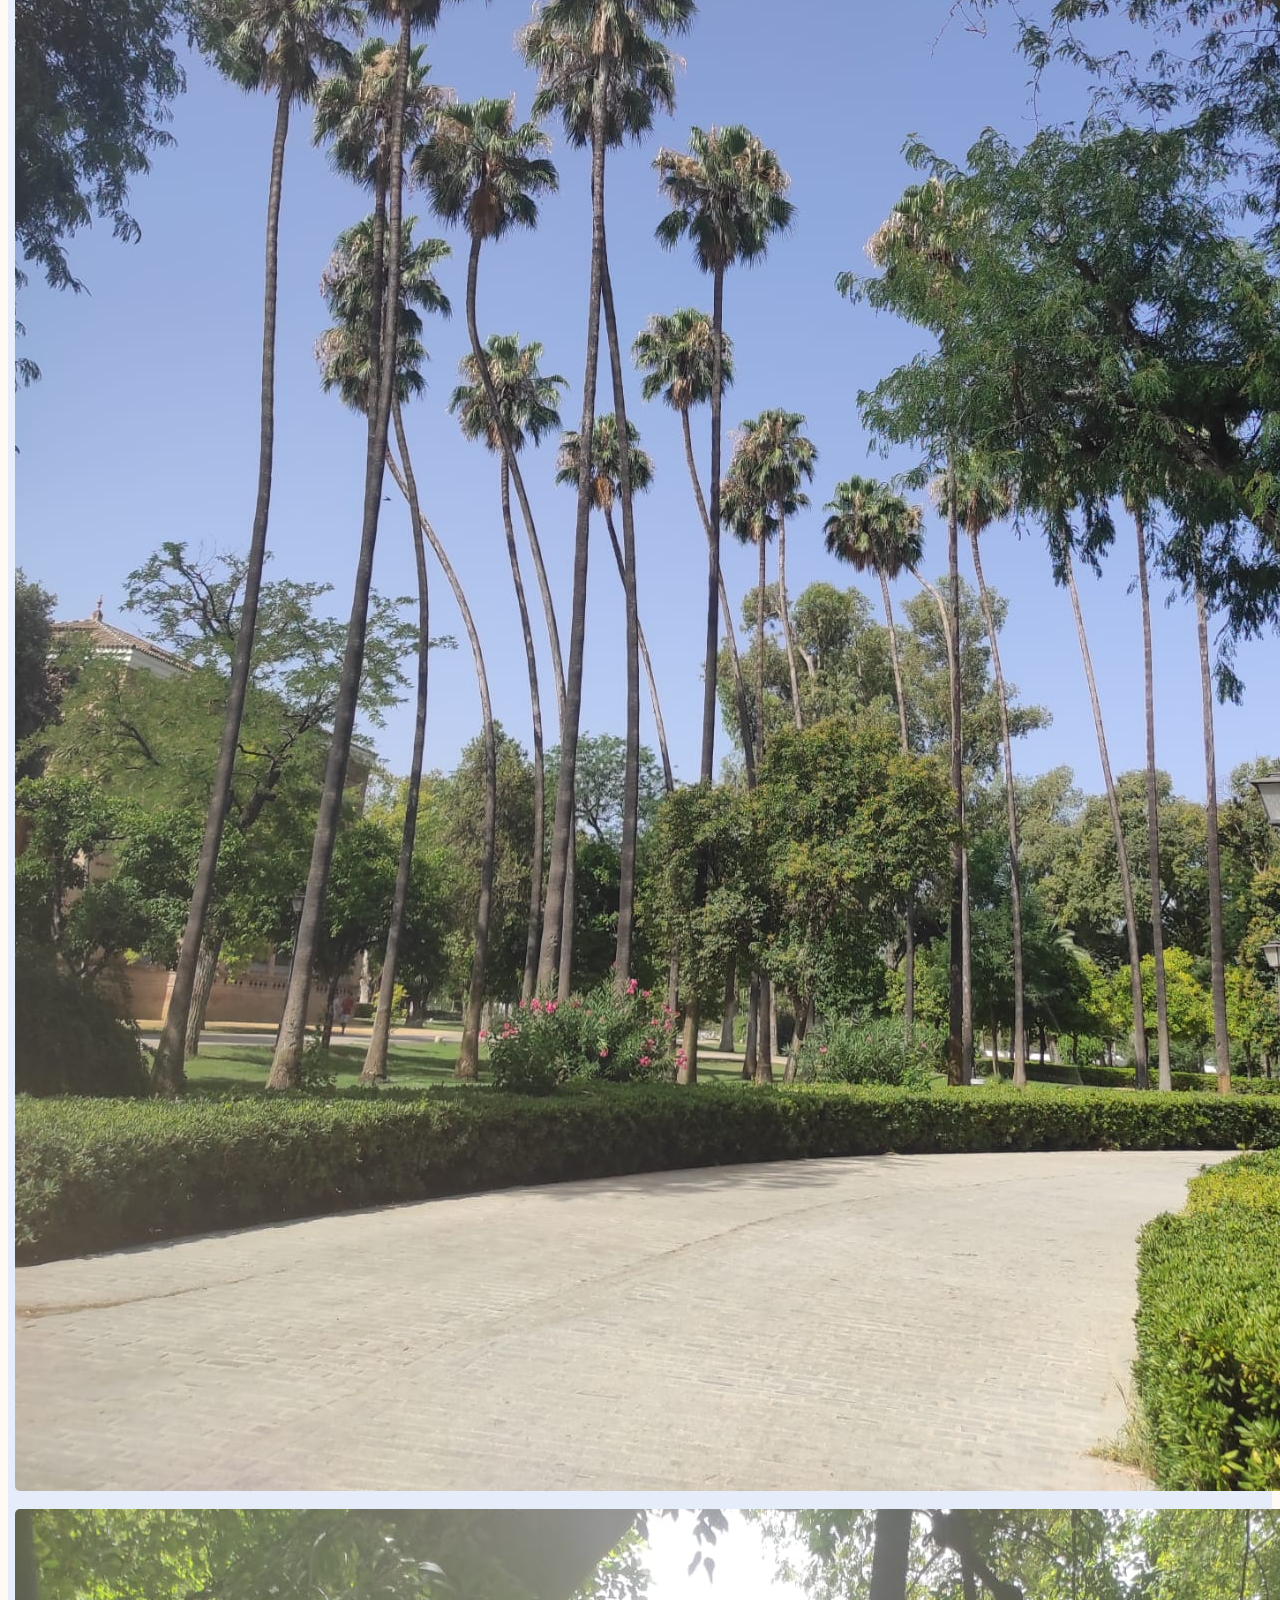
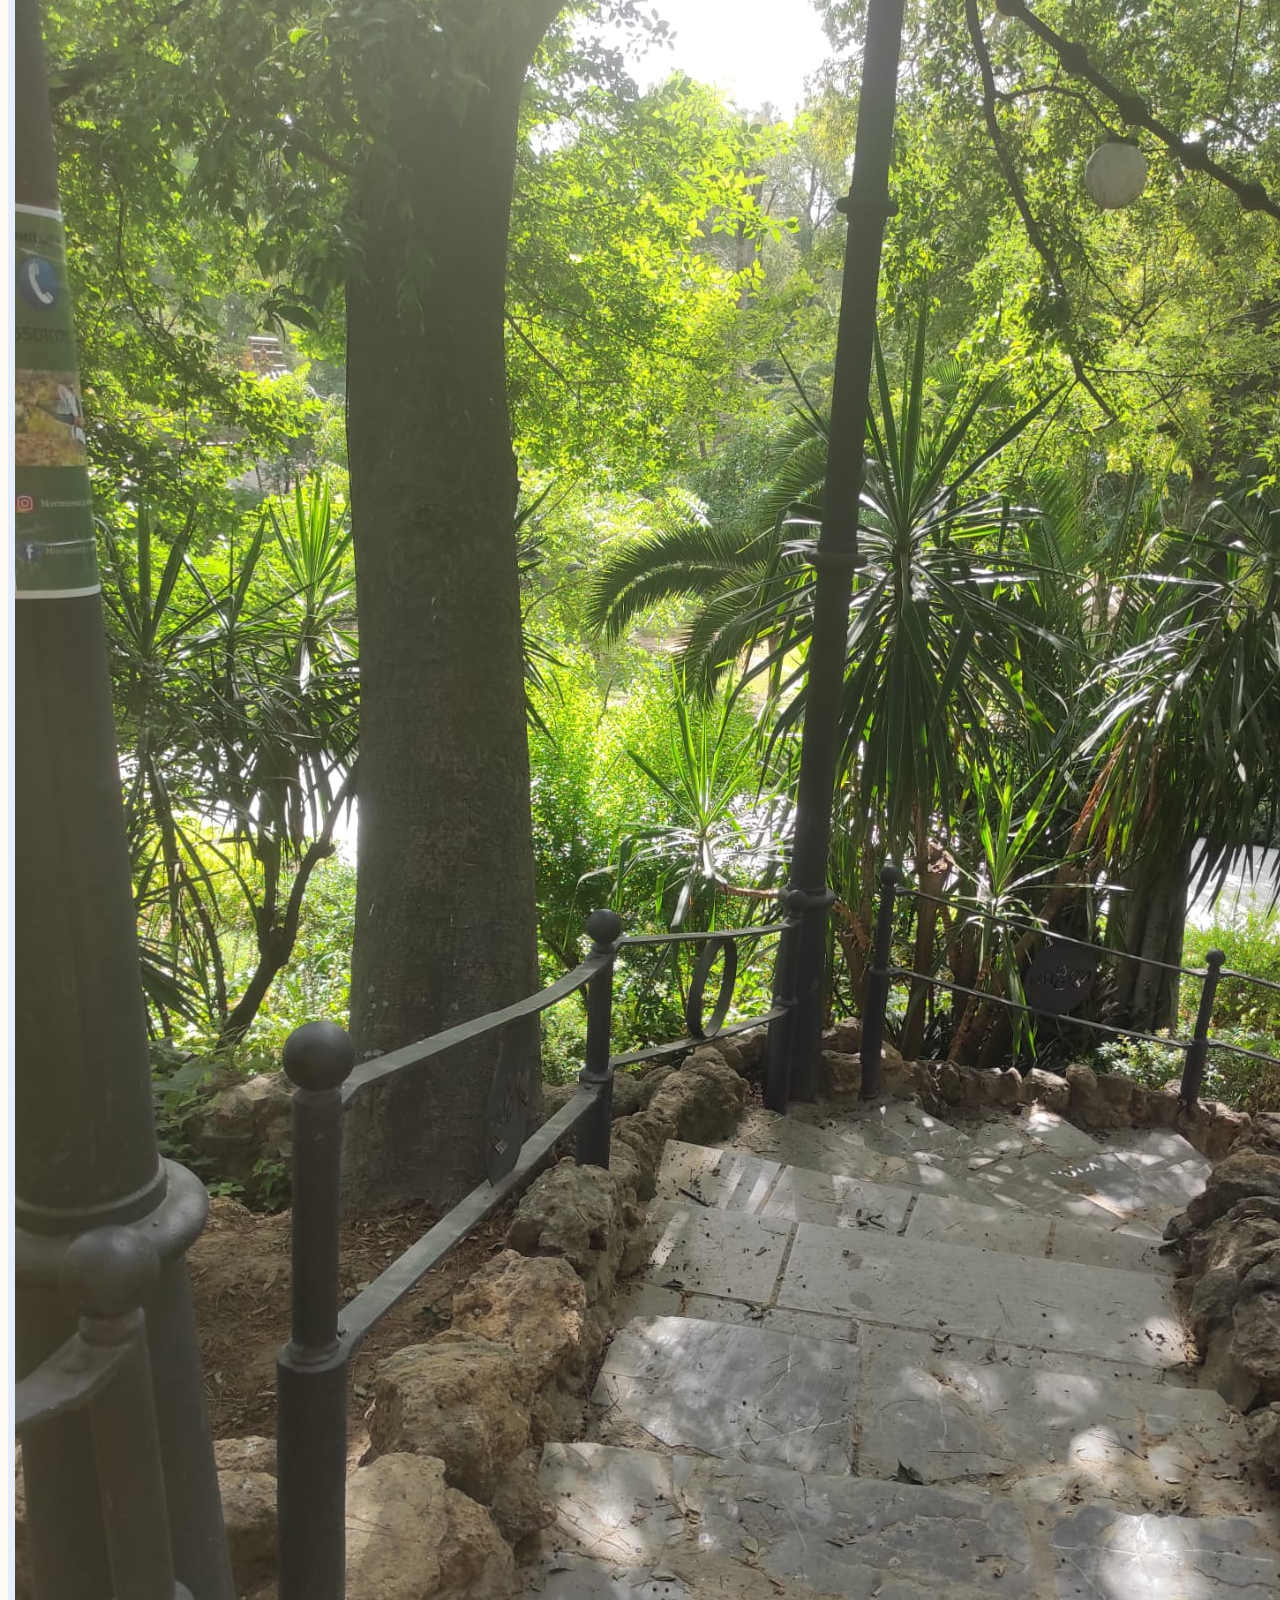
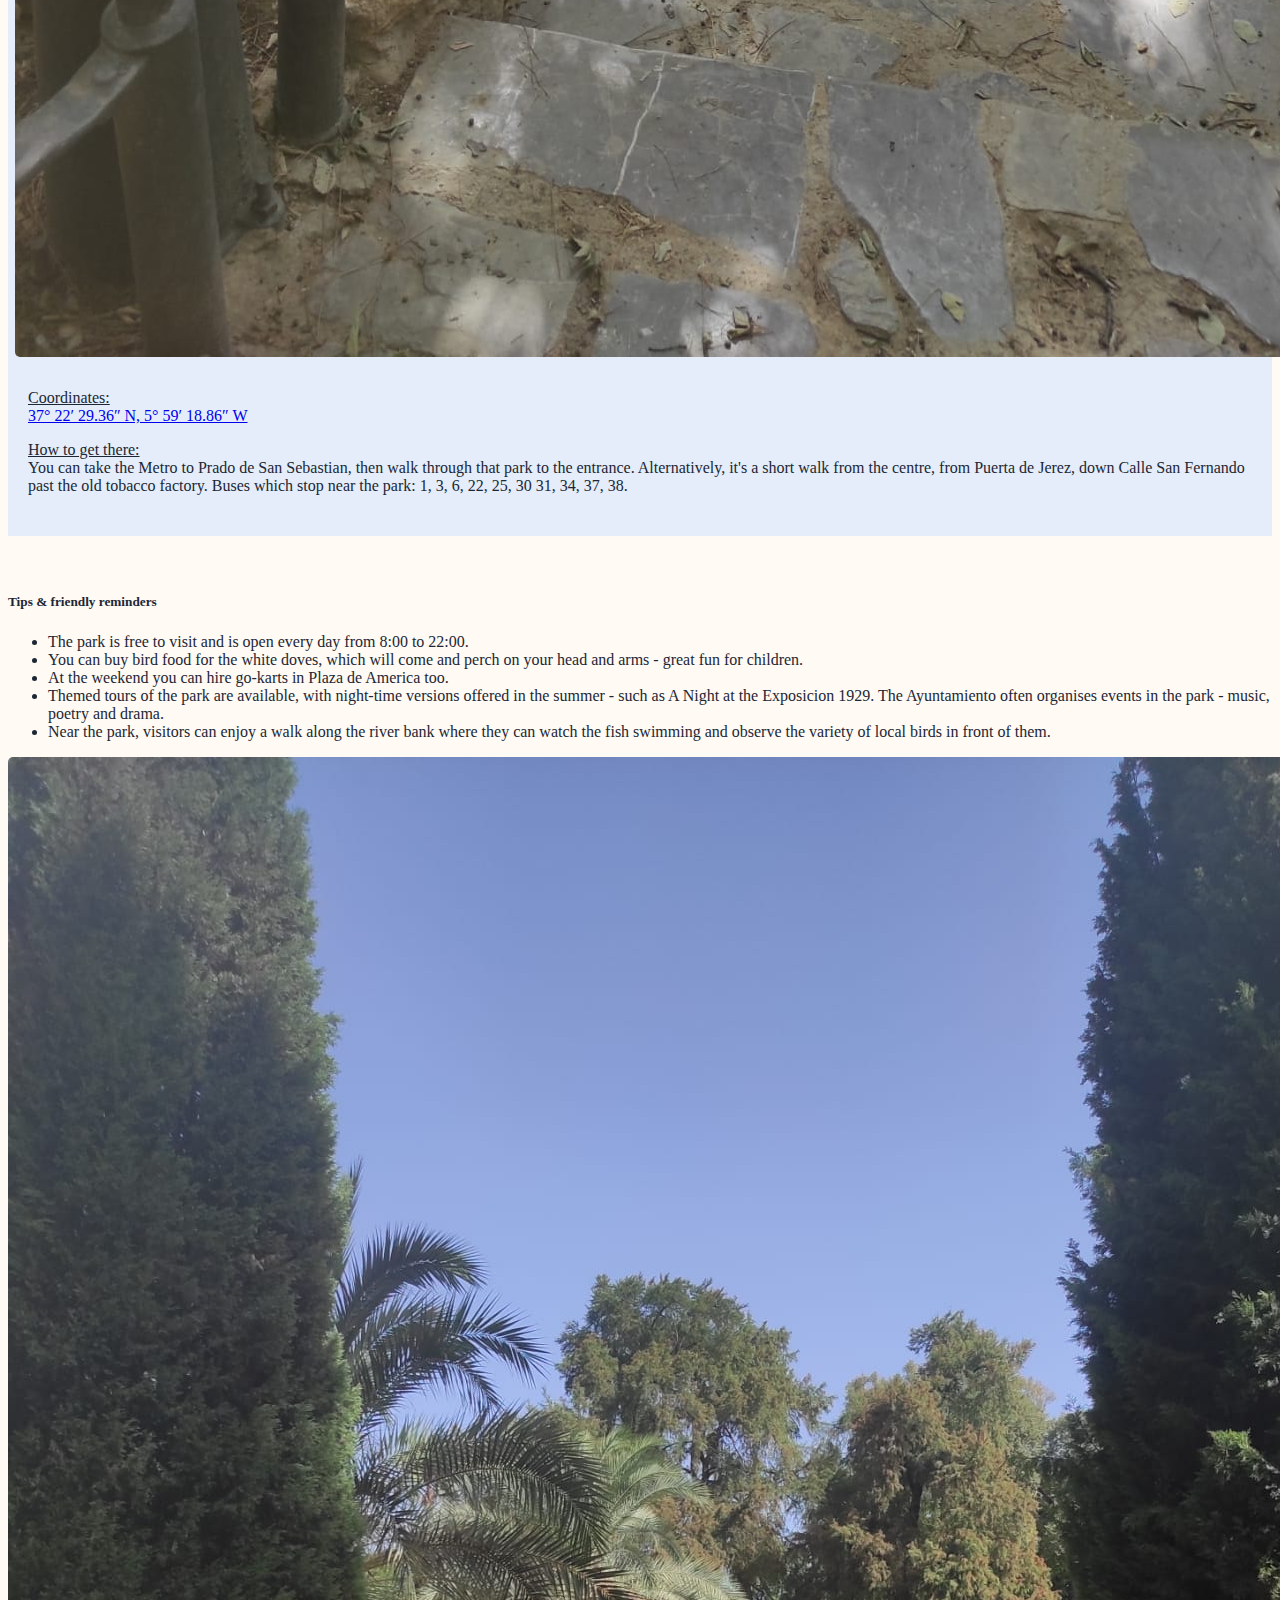
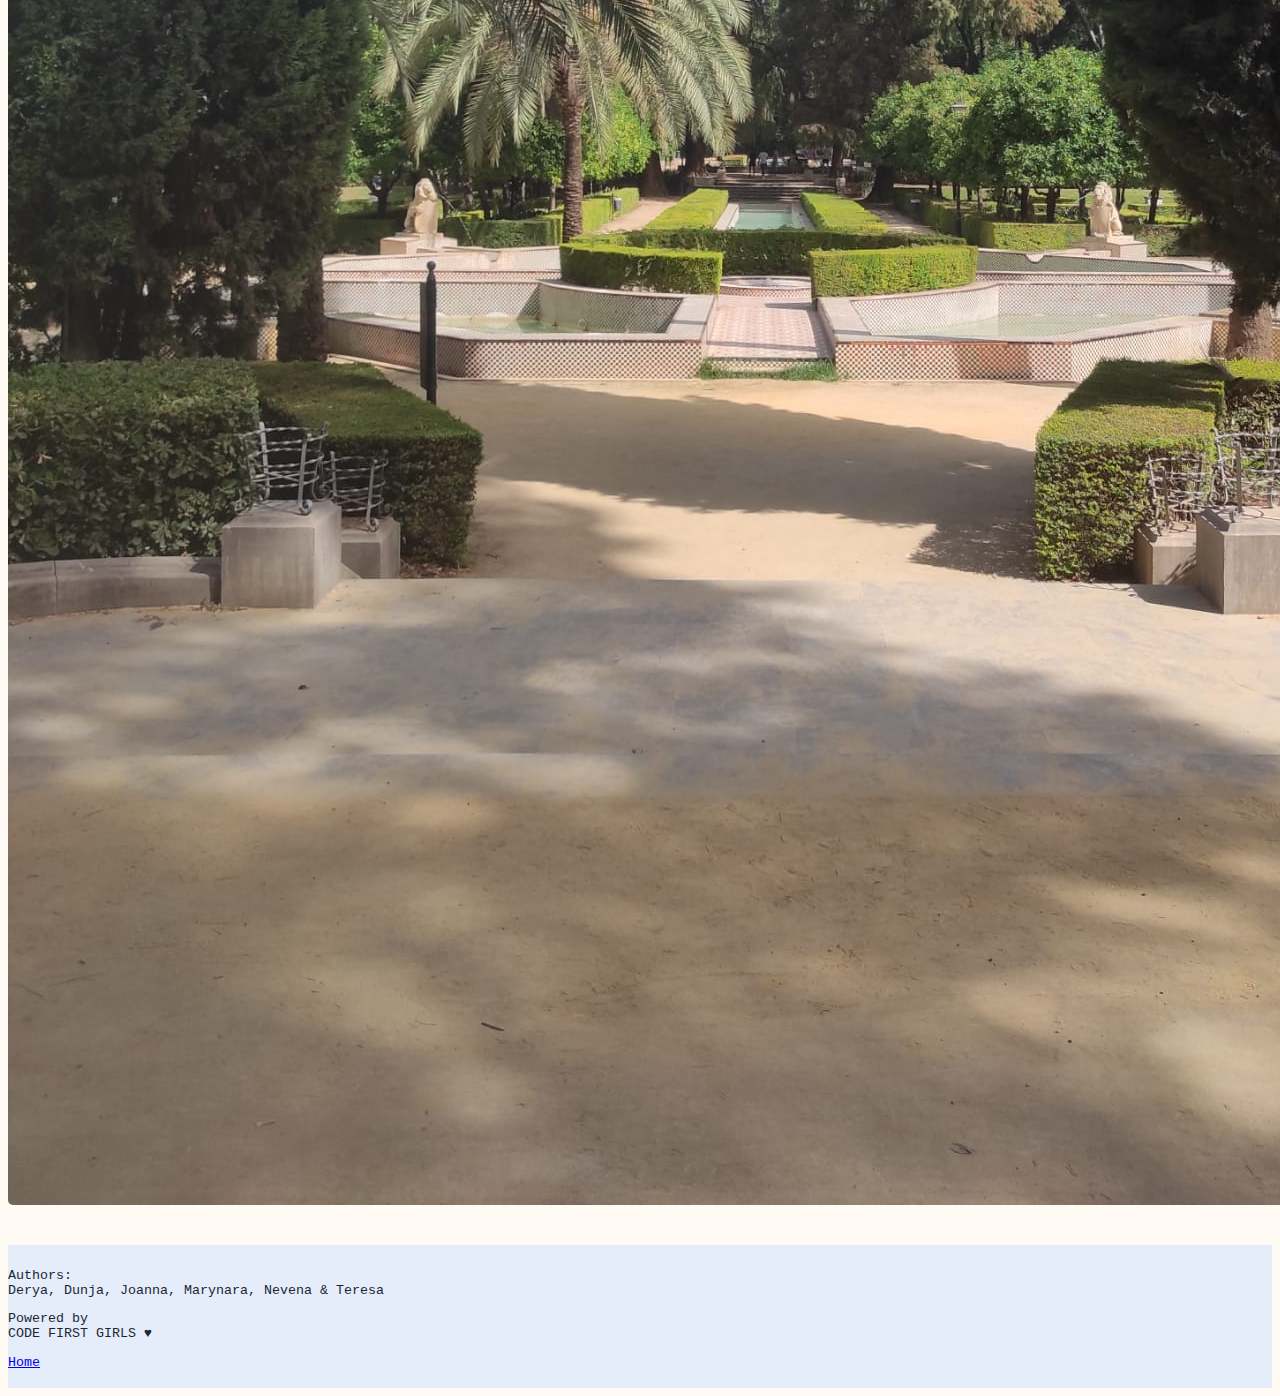
<file: nature-website/marialuisapark.html>
<!DOCTYPE html>
<html lang="en">
  <head>
    <meta charset="UTF-8" />
    <meta name="viewport" content="width=device-width, initial-scale=1.0" />
    <title>Maria Luisa Park</title>
    <link
      href="https://cdn.jsdelivr.net/npm/bootstrap@5.3.0/dist/css/bootstrap.min.css"
      rel="stylesheet"
      integrity="sha384-9ndCyUaIbzAi2FUVXJi0CjmCapSmO7SnpJef0486qhLnuZ2cdeRhO02iuK6FUUVM"
      crossorigin="anonymous"
    />
    <link rel="stylesheet" href="../src/subpage.css" />
    <!-- special font -->
    <link
      rel="stylesheet"
      href="https://fonts.googleapis.com/css?family=Montserrat"
    />
  </head>
  <body>
    <div class="mainImage">
      <!-- nav bar -->
      <ul class="nav justify-content-end">
        <li class="nav-item dropdown">
          <a
            class="nav-link dropdown-toggle"
            href="#"
            role="button"
            data-bs-toggle="dropdown"
            aria-expanded="false"
          >
            DISCOVER
          </a>
          <ul class="dropdown-menu">
            <li>
              <a class="dropdown-item" href="../nature-website/lahemaa.html"
                >Lahemaa National Park</a
              >
            </li>
            <li>
              <a class="dropdown-item" href="../nature-website/gelmer.html"
                >Gelmer Cable Railway</a
              >
            </li>
            <li>
              <a
                class="dropdown-item"
                href="../nature-website/marialuisapark.html"
                >María Luisa Park</a
              >
            </li>
            <li>
              <a class="dropdown-item" href="../nature-website/chios.html"
                >Chios Island</a
              >
            </li>
            <li>
              <a class="dropdown-item" href="../nature-website/braies.html"
                >Lake Braies</a
              >
            </li>
            <li>
              <a class="dropdown-item" href="../nature-website/solina.html"
                >Lake Solina</a
              >
            </li>
          </ul>
        </li>
      </ul>

      <!-- main image: crop ratio 3:1 -->
      <img
        src="../images/marialuisaparkimg/img1.jpg"
        class="d-block w-100"
        alt="María Luisa Park"
      />
    </div>

    <div class="heading">
      <h4>MARIA LUISA PARK</h4>
    </div>

    <!-- boxed intro text section -->
    <div class="introText">
      <p>
        With 34 hectares of size, it is an ideal corner for local people and
        guests to rest in the shade of a woods, stroll with loved ones on the
        trails or sit and appreciate the trilling of fowls, the Garden of the
        Lions or beautiful frog fountain.
      </p>
    </div>

    <!-- main text section -->
    <div class="container text-justify">
      <div class="row">
        <!-- responsive columns: small screen 1 column, mid screen and up two columns -->
        <div class="col-xs-12 col-md-6">
          <p class="bodyText">
            The park is an oasis of peace in Seville and provides some cool
            relief on hot days, thanks to the shady footpaths, fountains and the
            expanse of beautiful Mediterranean trees and colourful flowers. For
            many Sevillians, the park is an ideal place for a picnic, for a
            romantic walk or for cycling (a fun activity is to rent a
            four-wheeler bike in the park).The best: You can visit at same time
            Plaza de España and Parque de María Luisa, Seville. The squares of
            Spain and America, built for the Ibero-American Exhibition of 1929,
            are totally integrated into the Maria Luisa Park and constitute its
            main attractions.
          </p>
        </div>
        <div class="col-xs-12 col-md-6">
          <p class="bodyText">
            Maria Luisa Park is the most famous park in the city and most
            visited was opened to the public for first tieme on April 18, 1914.
            The park is one of the fundamental lungs of the city of Seville and
            the primary urban park.The Maria Luisa Park was formerly private
            gardens of the Palace of San Telmo, and were donated in 1893 by the
            Infanta Maria Luisa Fernanda de Borbon (Duchess of Montpensier) to
            the city.The Parks ´s gardens have been designed by the French
            specialist Jean-Claude Nicolas Forestier, guardian of the Boulogne
            woodland in Paris, who gave it a sentimental touch.
          </p>
        </div>
      </div>
    </div>

    <br />

    <!-- small image gallery & directions -->
    <div class="imgDirections">
      <div class="container">
        <div class="row">
          <!-- responsive columns: small screen 1 column, mid screen and up three columns -->
          <div class="col-xs-12 col-md-4 imgStyle">
            <img
              src="../images/marialuisaparkimg/img2.jpg"
              class="img-fluid"
              alt="María Luisa Park"
            />
          </div>
          <div class="col-xs-12 col-md-4 imgStyle">
            <img
              src="../images/marialuisaparkimg/img3.jpg"
              class="img-fluid"
              alt="María Luisa Park"
            />
          </div>
          <div class="col-xs-12 col-md-4 directionBox">
            <p><u>Coordinates:</u> <br />
              <a href="https://www.google.com/maps/d/edit?mid=1ZZ-GtS2KptLrorLCHzVGNJ7RUkUGJ70&usp=sharing">37° 22′ 29.36″ N, 5° 59′ 18.86″ W</a>
            </p>
            <p>
              <u>How to get there:</u> <br />You can take the Metro to Prado de
              San Sebastian, then walk through that park to the entrance.
              Alternatively, it's a short walk from the centre, from Puerta de
              Jerez, down Calle San Fernando past the old tobacco factory. Buses
              which stop near the park: 1, 3, 6, 22, 25, 30 31, 34, 37, 38.
            </p>
          </div>
        </div>
      </div>
    </div>

    <br /><br />

    <!-- list of tips & image -->
    <div class="container">
      <div class="row">
        <!-- responsive columns: small screen 1 column, mid screen and up two columns -->
        <div class="col-xs-12 col-md-6 bodyText">
          <h5>Tips & friendly reminders</h5>
          <ul>
            <li>
              The park is free to visit and is open every day from 8:00 to
              22:00.
            </li>
            <li>
              You can buy bird food for the white doves, which will come and
              perch on your head and arms - great fun for children.
            </li>
            <li>
              At the weekend you can hire go-karts in Plaza de America too.
            </li>
            <li>
              Themed tours of the park are available, with night-time versions
              offered in the summer - such as A Night at the Exposicion 1929.
              The Ayuntamiento often organises events in the park - music,
              poetry and drama.
            </li>
            <li>
              Near the park, visitors can enjoy a walk along the river bank
              where they can watch the fish swimming and observe the variety of
              local birds in front of them.
            </li>
          </ul>
        </div>
        <div class="col-xs-12 col-md-6">
          <img
            src="../images/marialuisaparkimg/img4.jpg"
            class="img-fluid"
            alt="María Luisa Park"
          />
        </div>
      </div>
    </div>

    <br /><br />

    <footer>
      <div class="container text-justify">
        <div class="row">
          <div class="col-6">
            <p>
              Authors: <br />
              Derya, Dunja, Joanna, Marynara, Nevena & Teresa
            </p>
          </div>
          <div class="col-3">
            <p>
              Powered by <br />
              CODE FIRST GIRLS ♥
            </p>
          </div>
          <div class="col-3">
            <p><a href="../index.html">Home</a></p>
          </div>
        </div>
      </div>
    </footer>

    <script
      src="https://cdn.jsdelivr.net/npm/bootstrap@5.3.0/dist/js/bootstrap.bundle.min.js"
      integrity="sha384-geWF76RCwLtnZ8qwWowPQNguL3RmwHVBC9FhGdlKrxdiJJigb/j/68SIy3Te4Bkz"
      crossorigin="anonymous"
    ></script>
  </body>
</html>
</file>
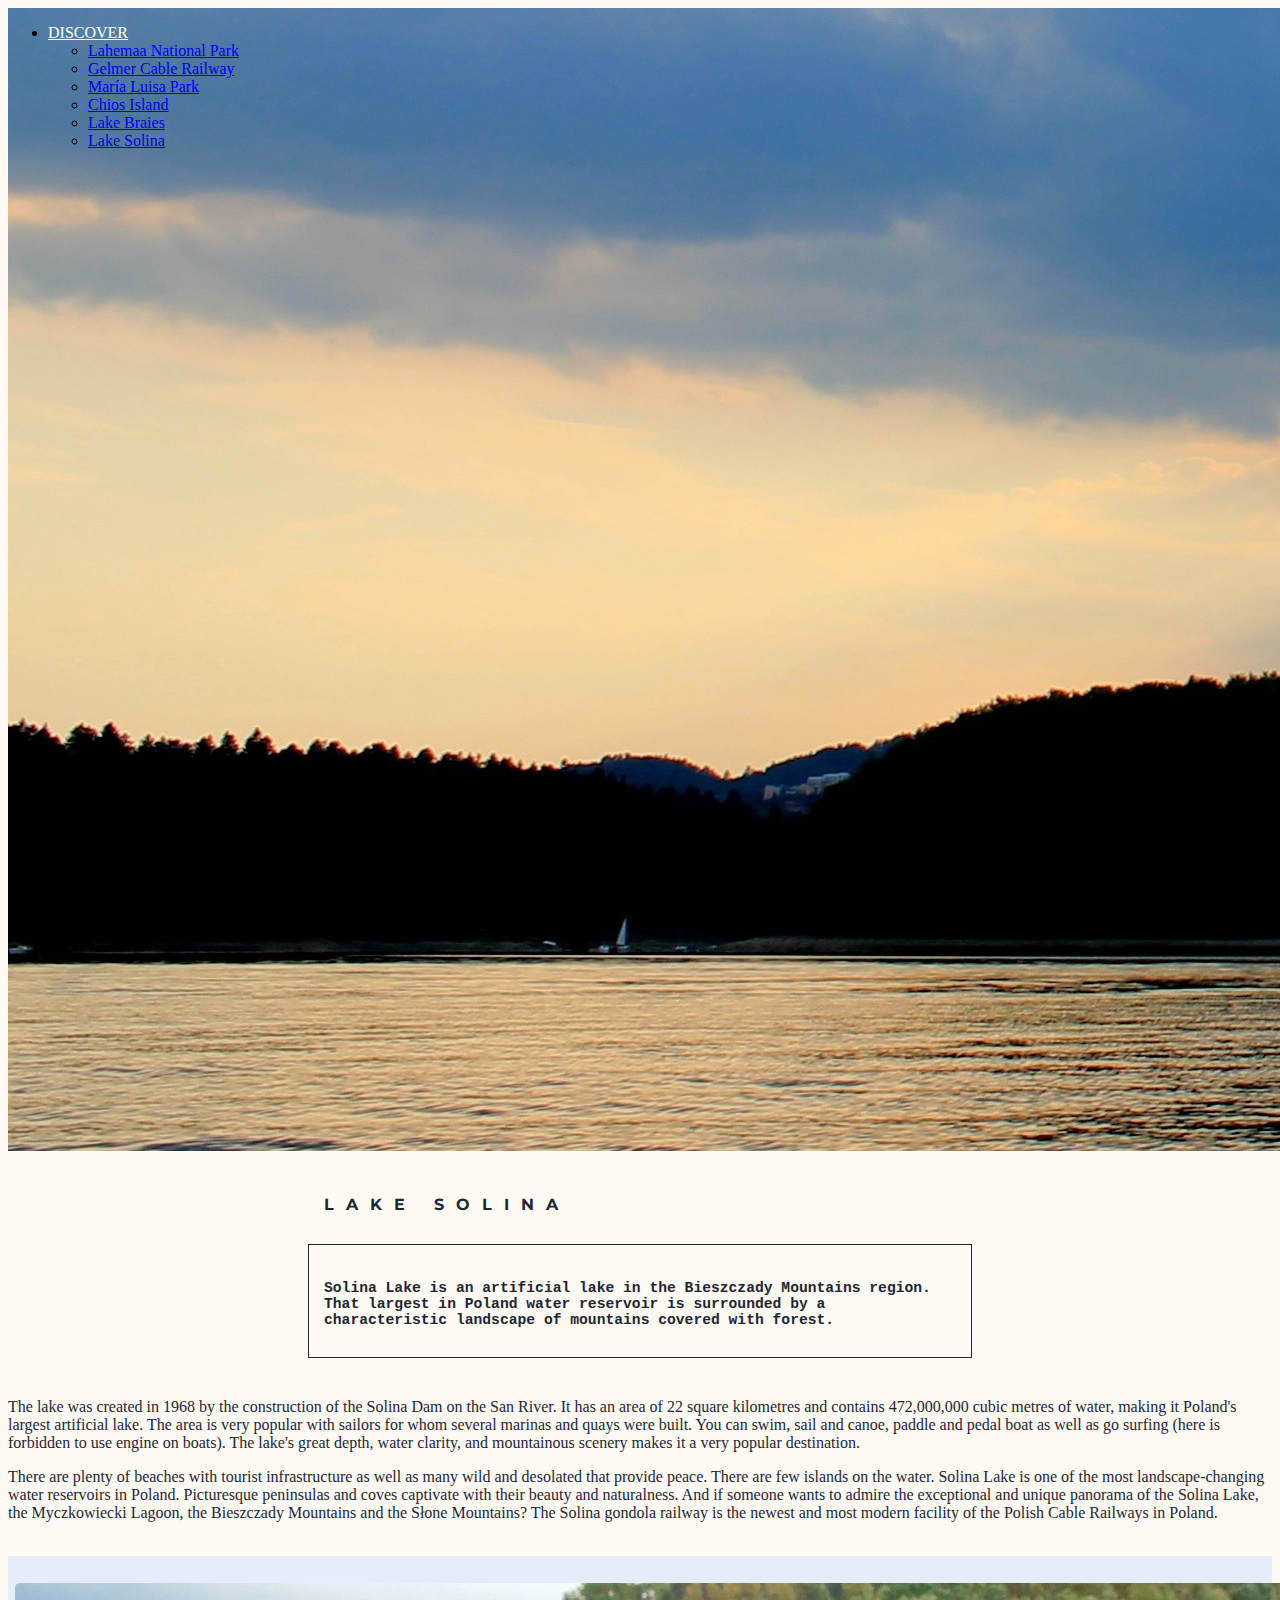
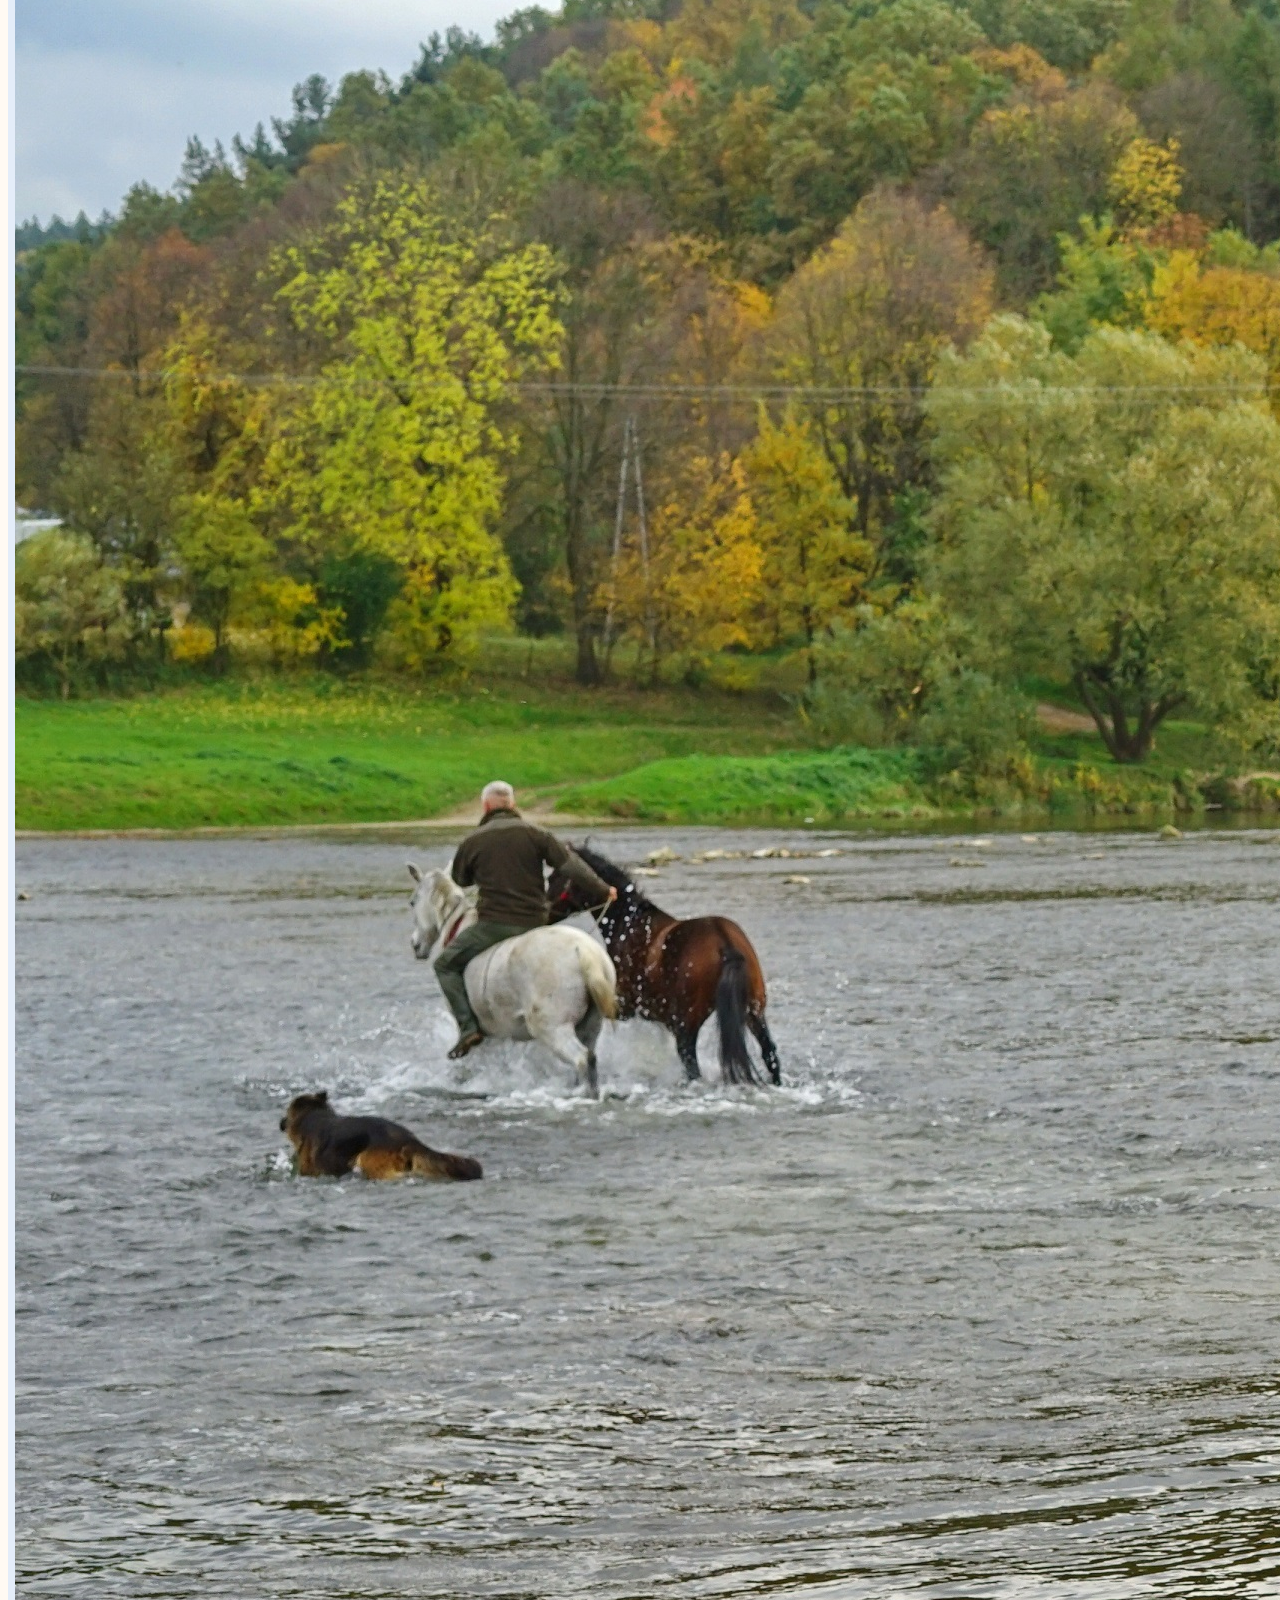
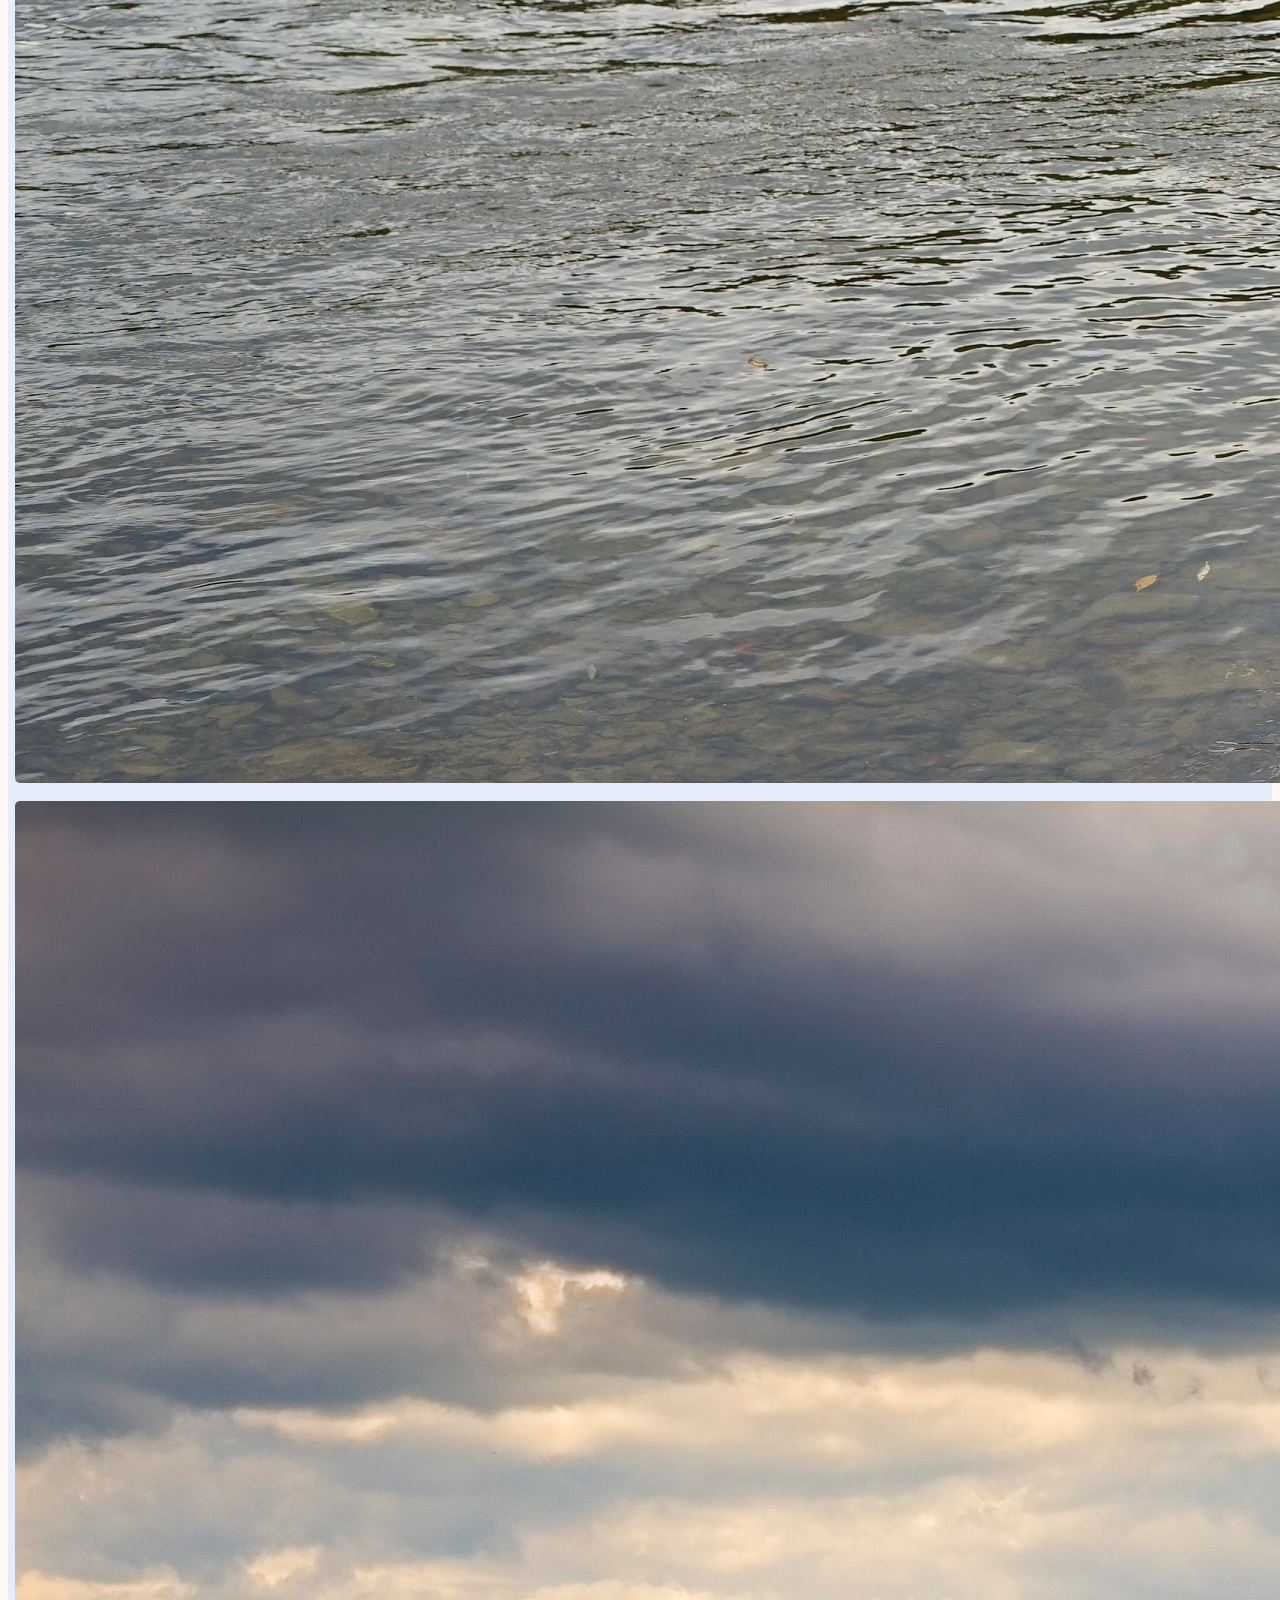
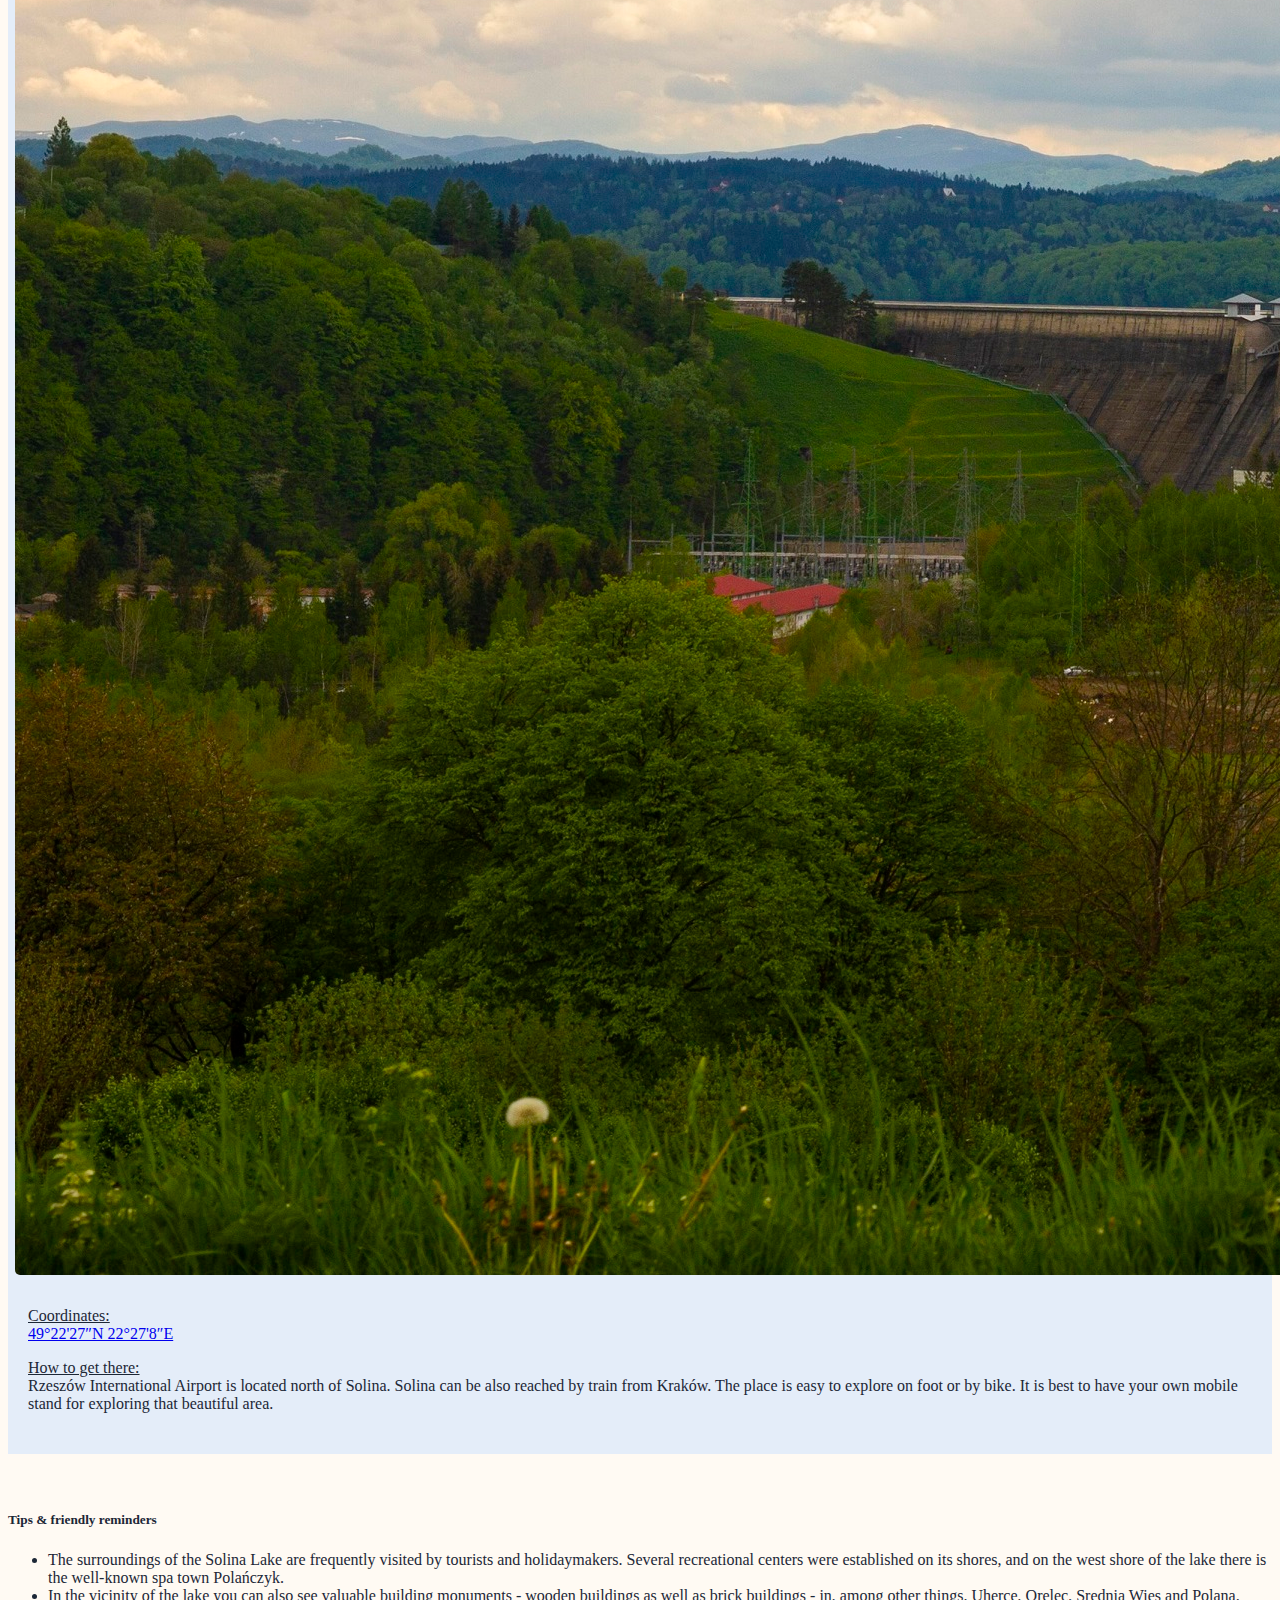
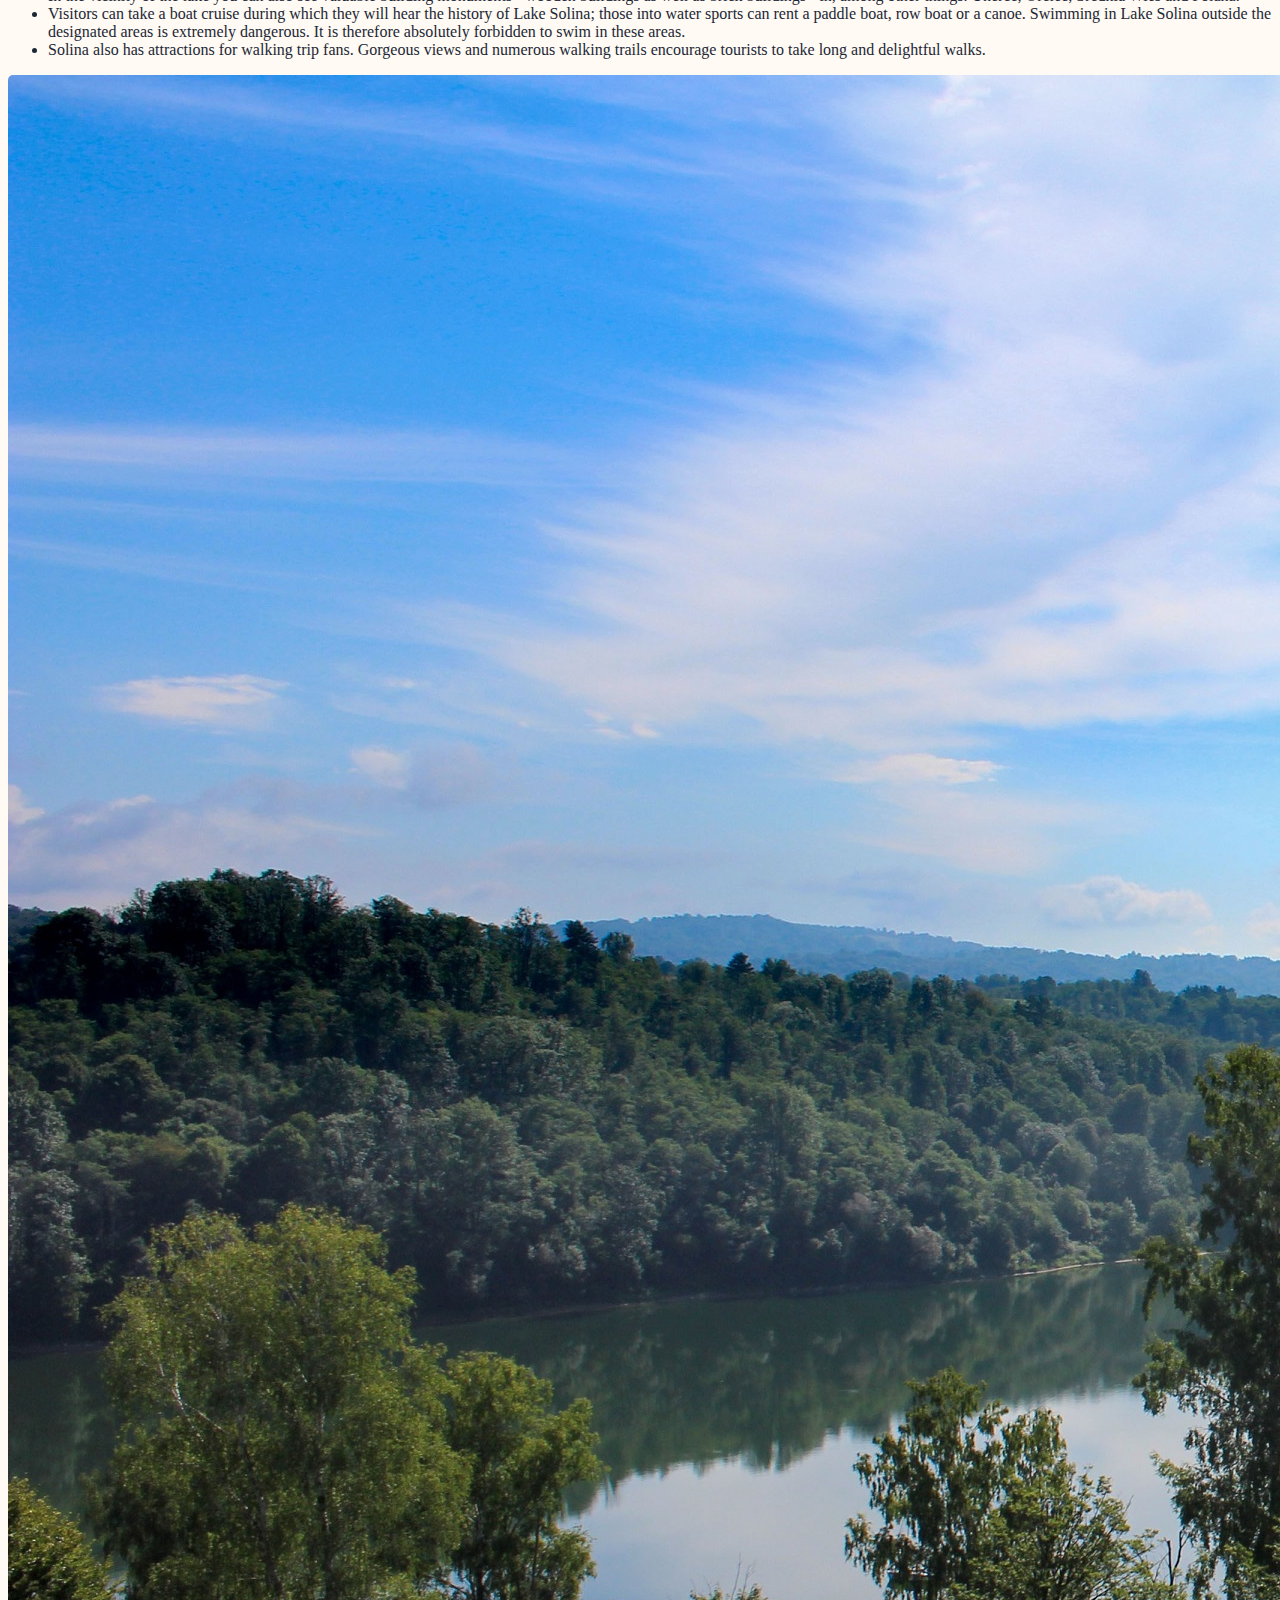
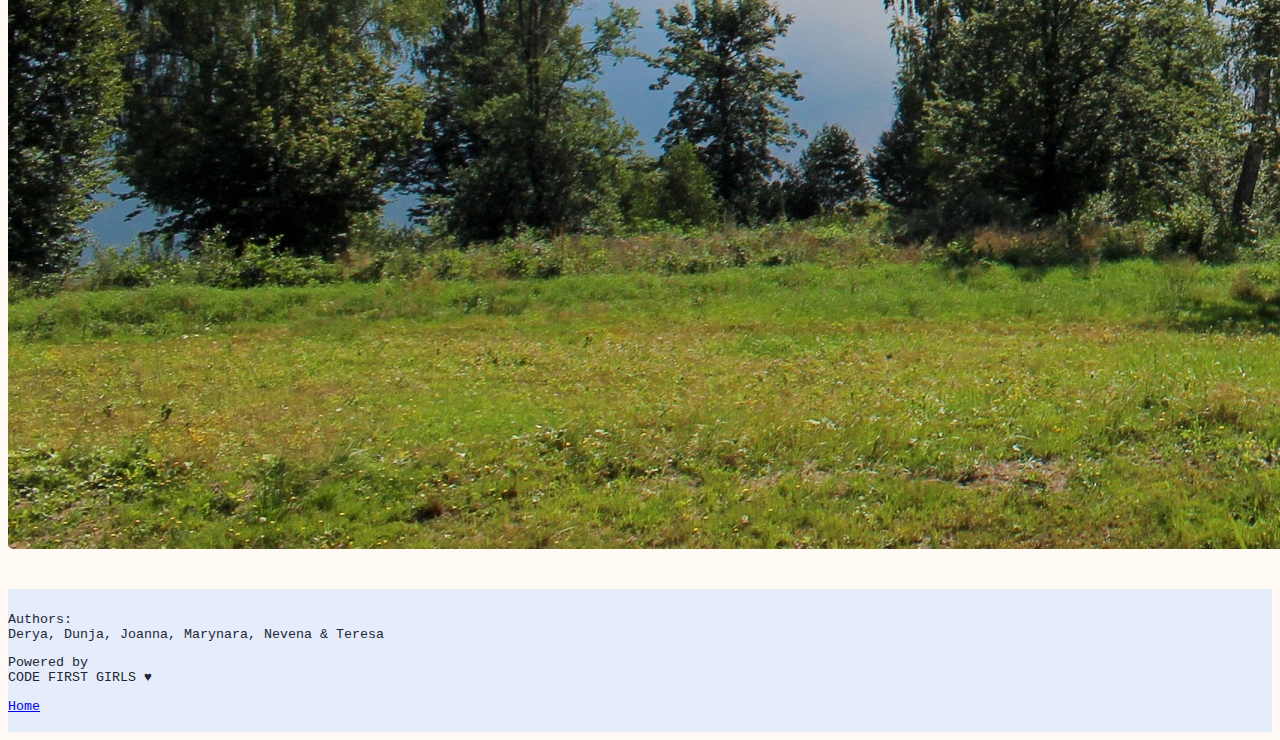
<file: nature-website/solina.html>
<!DOCTYPE html>
<html lang="en">
  <head>
    <meta charset="UTF-8" />
    <meta name="viewport" content="width=device-width, initial-scale=1.0" />
    <title>Solina Lake</title>
    <link
      href="https://cdn.jsdelivr.net/npm/bootstrap@5.3.0/dist/css/bootstrap.min.css"
      rel="stylesheet"
      integrity="sha384-9ndCyUaIbzAi2FUVXJi0CjmCapSmO7SnpJef0486qhLnuZ2cdeRhO02iuK6FUUVM"
      crossorigin="anonymous"
    />
    <link rel="stylesheet" href="../src/subpage.css" />
    <!-- special font -->
    <link
      rel="stylesheet"
      href="https://fonts.googleapis.com/css?family=Montserrat"
    />
  </head>
  <body>
    <div class="mainImage">
      <!-- nav bar -->
      <ul class="nav justify-content-end">
        <li class="nav-item dropdown">
          <a
            class="nav-link dropdown-toggle"
            href="#"
            role="button"
            data-bs-toggle="dropdown"
            aria-expanded="false"
          >
            DISCOVER
          </a>
          <ul class="dropdown-menu">
            <li>
              <a class="dropdown-item" href="../nature-website/lahemaa.html"
                >Lahemaa National Park</a
              >
            </li>
            <li>
              <a class="dropdown-item" href="../nature-website/gelmer.html"
                >Gelmer Cable Railway</a
              >
            </li>
            <li>
              <a
                class="dropdown-item"
                href="../nature-website/marialuisapark.html"
                >María Luisa Park</a
              >
            </li>
            <li>
              <a class="dropdown-item" href="../nature-website/chios.html"
                >Chios Island</a
              >
            </li>
            <li>
              <a class="dropdown-item" href="../nature-website/braies.html"
                >Lake Braies</a
              >
            </li>
            <li>
              <a class="dropdown-item" href="../nature-website/solina.html"
                >Lake Solina</a
              >
            </li>
          </ul>
        </li>
      </ul>

      <!-- main image: crop ratio 3:1 -->
      <img
        src="../images/solinaimg/img1.jpg"
        class="d-block w-100"
        alt="Solina Lake"
      />
    </div>

    <div class="heading">
      <h4>LAKE SOLINA</h4>
    </div>

    <!-- boxed intro text section -->
    <div class="introText">
      <p>
        Solina Lake is an artificial lake in the Bieszczady Mountains region.
        That largest in Poland water reservoir is surrounded by a characteristic
        landscape of mountains covered with forest.
      </p>
    </div>

    <!-- main text section -->
    <div class="container text-justify">
      <div class="row">
        <!-- responsive columns: small screen 1 column, mid screen and up two columns -->
        <div class="col-xs-12 col-md-6">
          <p class="bodyText">
            The lake was created in 1968 by the construction of the Solina Dam
            on the San River. It has an area of 22 square kilometres and
            contains 472,000,000 cubic metres of water, making it Poland's
            largest artificial lake. The area is very popular with sailors for
            whom several marinas and quays were built. You can swim, sail and
            canoe, paddle and pedal boat as well as go surfing (here is
            forbidden to use engine on boats). The lake's great depth, water
            clarity, and mountainous scenery makes it a very popular
            destination.
          </p>
        </div>
        <div class="col-xs-12 col-md-6">
          <p class="bodyText">
            There are plenty of beaches with tourist infrastructure as well as
            many wild and desolated that provide peace. There are few islands on
            the water. Solina Lake is one of the most landscape-changing water
            reservoirs in Poland. Picturesque peninsulas and coves captivate
            with their beauty and naturalness. And if someone wants to admire
            the exceptional and unique panorama of the Solina Lake, the
            Myczkowiecki Lagoon, the Bieszczady Mountains and the Słone
            Mountains? The Solina gondola railway is the newest and most modern
            facility of the Polish Cable Railways in Poland.
          </p>
        </div>
      </div>
    </div>

    <br />

    <!-- small image gallery & directions -->
    <div class="imgDirections">
      <div class="container">
        <div class="row">
          <!-- responsive columns: small screen 1 column, mid screen and up three columns -->
          <div class="col-xs-12 col-md-4 imgStyle">
            <img
              src="../images/solinaimg/img2.jpg"
              class="img-fluid"
              alt="Horses in the river"
            />
          </div>
          <div class="col-xs-12 col-md-4 imgStyle">
            <img
              src="../images/solinaimg/img3.jpg"
              class="img-fluid"
              alt="Solina Dam"
            />
          </div>
          <div class="col-xs-12 col-md-4 directionBox">
            <p><u>Coordinates:</u> <br /><a href="https://www.google.com/maps/d/edit?mid=1RXt8geOf1FC4kT_B6yiX1WP4hKcgMrA&usp=sharing">49°22'27″N 22°27'8″E</a>
              </p>
            <p>
              <u>How to get there:</u> <br />Rzeszów International Airport is
              located north of Solina. Solina can be also reached by train from
              Kraków. The place is easy to explore on foot or by bike. It is
              best to have your own mobile stand for exploring that beautiful
              area.
            </p>
          </div>
        </div>
      </div>
    </div>

    <br /><br />

    <!-- list of tips & image -->
    <div class="container">
      <div class="row">
        <!-- responsive columns: small screen 1 column, mid screen and up two columns -->
        <div class="col-xs-12 col-md-6 bodyText">
          <h5>Tips & friendly reminders</h5>
          <ul>
            <li>
              The surroundings of the Solina Lake are frequently visited by
              tourists and holidaymakers. Several recreational centers were
              established on its shores, and on the west shore of the lake there
              is the well-known spa town Polańczyk.
            </li>
            <li>
              In the vicinity of the lake you can also see valuable building
              monuments - wooden buildings as well as brick buildings - in,
              among other things. Uherce, Orelec, Srednia Wies and Polana.
            </li>
            <li>
              Visitors can take a boat cruise during which they will hear the
              history of Lake Solina; those into water sports can rent a paddle
              boat, row boat or a canoe. Swimming in Lake Solina outside the
              designated areas is extremely dangerous. It is therefore
              absolutely forbidden to swim in these areas.
            </li>
            <li>
              Solina also has attractions for walking trip fans. Gorgeous views
              and numerous walking trails encourage tourists to take long and
              delightful walks.
            </li>
          </ul>
        </div>
        <div class="col-xs-12 col-md-6">
          <img
            src="../images/solinaimg/img4.jpg"
            class="img-fluid"
            alt="Solina Lake"
          />
        </div>
      </div>
    </div>

    <br /><br />

    <footer>
      <div class="container text-justify">
        <div class="row">
          <div class="col-6">
            <p>
              Authors: <br />
              Derya, Dunja, Joanna, Marynara, Nevena & Teresa
            </p>
          </div>
          <div class="col-3">
            <p>
              Powered by <br />
              CODE FIRST GIRLS ♥
            </p>
          </div>
          <div class="col-3">
            <p><a href="../index.html">Home</a></p>
          </div>
        </div>
      </div>
    </footer>

    <script
      src="https://cdn.jsdelivr.net/npm/bootstrap@5.3.0/dist/js/bootstrap.bundle.min.js"
      integrity="sha384-geWF76RCwLtnZ8qwWowPQNguL3RmwHVBC9FhGdlKrxdiJJigb/j/68SIy3Te4Bkz"
      crossorigin="anonymous"
    ></script>
  </body>
</html>
</file>
<file: src/style.css>
body {
  background-color: rgb(28, 39, 54);
}

.nav {
  /* below makes nav bar sit on top of carousel */
  position: absolute;
  width: 100%;
  z-index: 10;
  max-width: 100%;
  padding-right: 16px;
}

.nav-link {
  color: white;
}

.nav-link:visited {
  color: white;
}

.nav-link:hover {
  color: pink;
}

/* screen smaller than 1000px hides the below element */
@media screen and (max-width: 1000px) {
  .aboutSectionWide {
    display: none;
  }
}

.aboutSectionWide {
  position: absolute;
  z-index: 10;
  max-width: 100%;
  width: 30%;
  margin-left: 80px;
  margin-top: 18px;
  padding: 15px;
  padding-top: 20px;
  border: 1px solid white;
  color: white;
  font-family: "Courier New", Courier, monospace;
  font-size: 10pt;
}

/* screen wider than 999px hides the below element */
@media screen and (min-width: 999px) {
  .aboutSectionPhone {
    display: none;
  }
}

.aboutSectionPhone {
  margin: auto; /* for horizontal centering */
  width: 50%;
  margin-top: 40px;
  margin-bottom: 50px;
  padding: 15px;
  padding-top: 20px;
  border: 1px solid white;
  color: white;
  font-family: "Courier New", Courier, monospace;
  font-size: 10pt;
}

h3 {
  font-family: "Montserrat", sans-serif;
  font-weight: bold;
  letter-spacing: 9pt;
}

.headingPhone {
  margin: auto;
  width: 50%;
}

h4 {
  color: white;
  font-family: "Montserrat", sans-serif;
  font-weight: bold;
  letter-spacing: 9pt;
  margin-top: 40px;
}
</file>
<file: src/subpage.css>
body {
  background-color: rgb(255, 250, 243);
}

.nav {
  /* below makes nav bar sit on top of image */
  position: absolute;
  width: 100%;
  z-index: 10;
  max-width: 100%;
  padding-right: 16px;
}

.nav-link {
  color: white;
}

.nav-link:visited {
  color: white;
}

.nav-link:hover {
  color: pink;
}

.heading {
  margin: auto; /* for horizontal centering */
  width: 50%;
  margin-top: 40px;
  margin-bottom: 30px;
}

h4 {
  color: rgb(28, 39, 54);
  font-family: "Montserrat", sans-serif;
  font-weight: bold;
  letter-spacing: 9pt;
  margin-top: 40px;
}

.introText {
  margin: auto; /* for horizontal centering */
  width: 50%;
  margin-bottom: 40px;
  color: rgb(28, 39, 54);
  padding: 15px;
  padding-top: 20px;
  border: 1px solid rgb(28, 39, 54);
  font-family: "Courier New", Courier, monospace;
  font-size: 11pt;
  font-weight: bold;
}

.bodyText {
  color: rgb(28, 39, 54);
}

.imgDirections {
  background-color: rgb(228, 237, 249);
  padding-top: 20px;
  padding-bottom: 20px;
}

.imgStyle {
  padding: 7px;
}

.img-fluid {
  border-radius: 5px;
}

.directionBox {
  padding: 5px;
  padding-left: 20px;
  color: rgb(28, 39, 54);
}

footer {
  background-color: rgb(228, 237, 249);
  color: rgb(28, 39, 54);
  font-family: "Courier New", Courier, monospace;
  font-size: 10pt;
  padding-top: 10px;
  padding-bottom: 5px;
}
</file>
